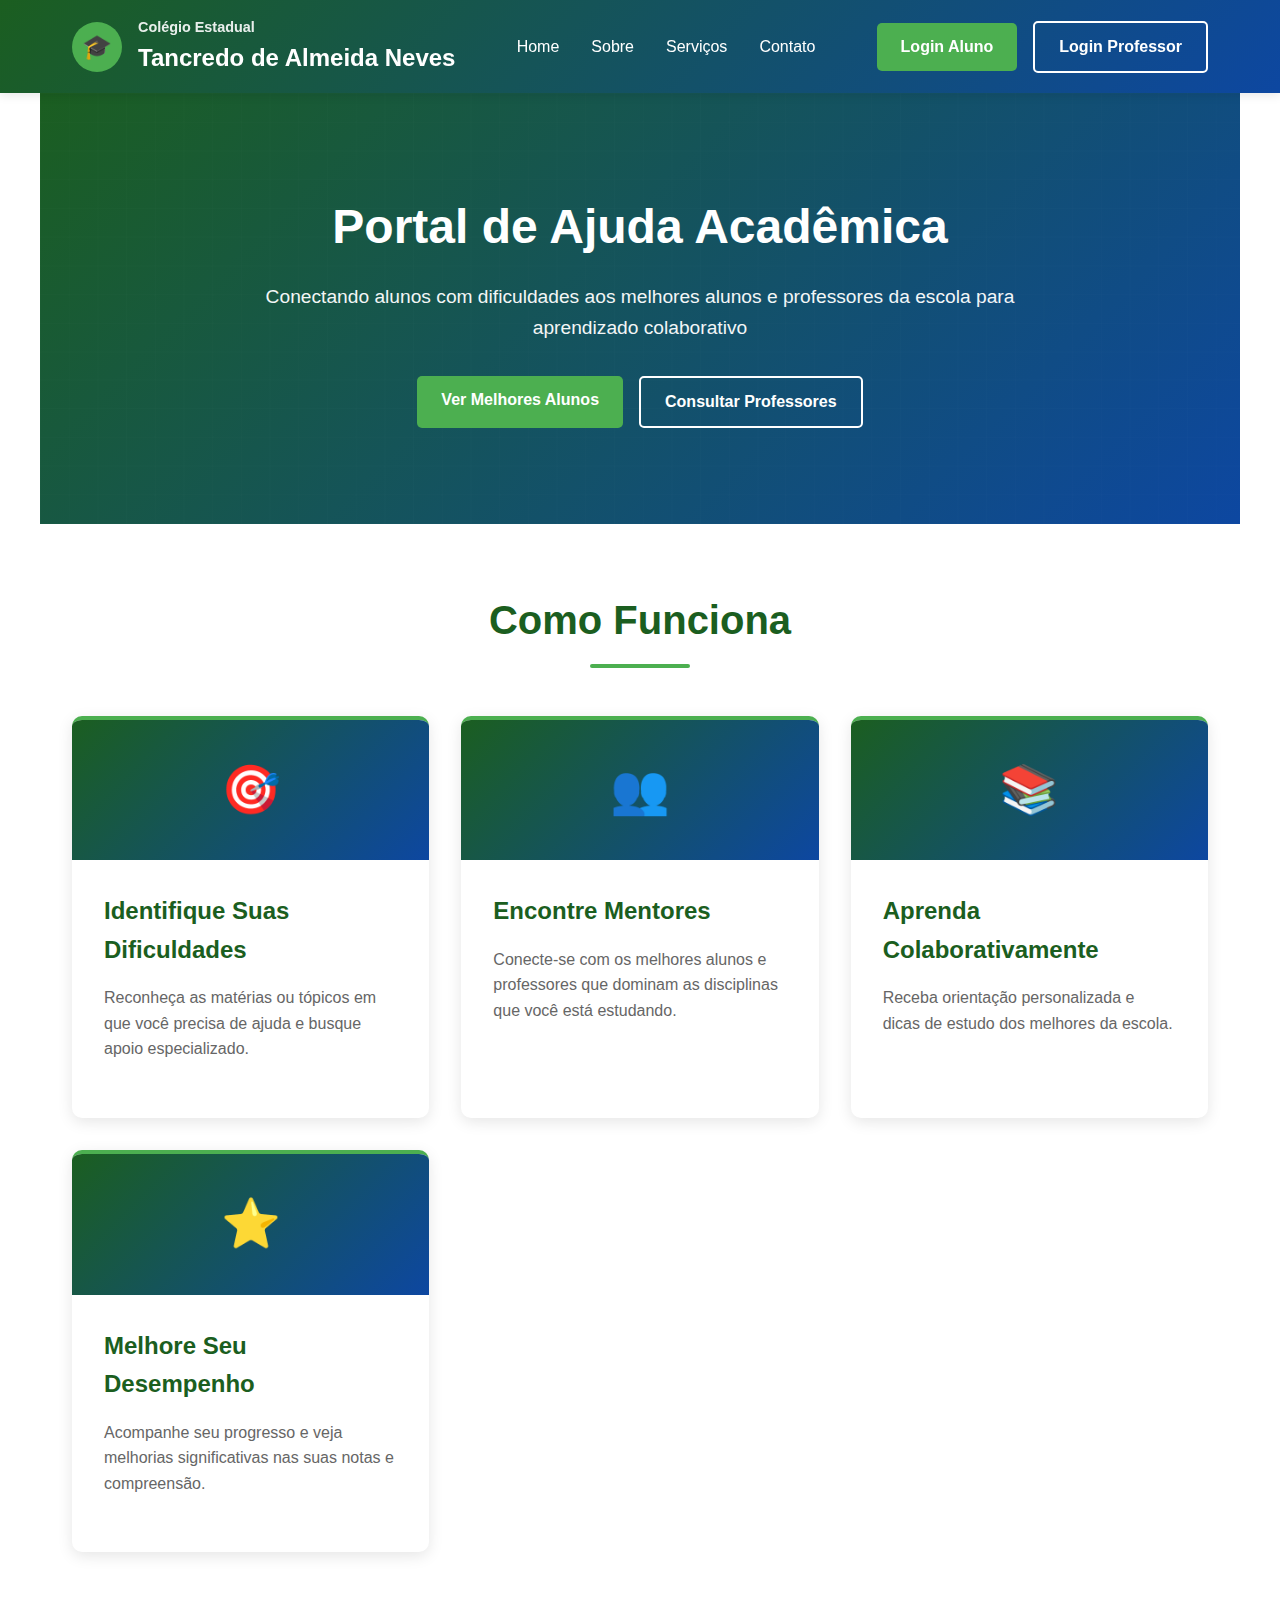
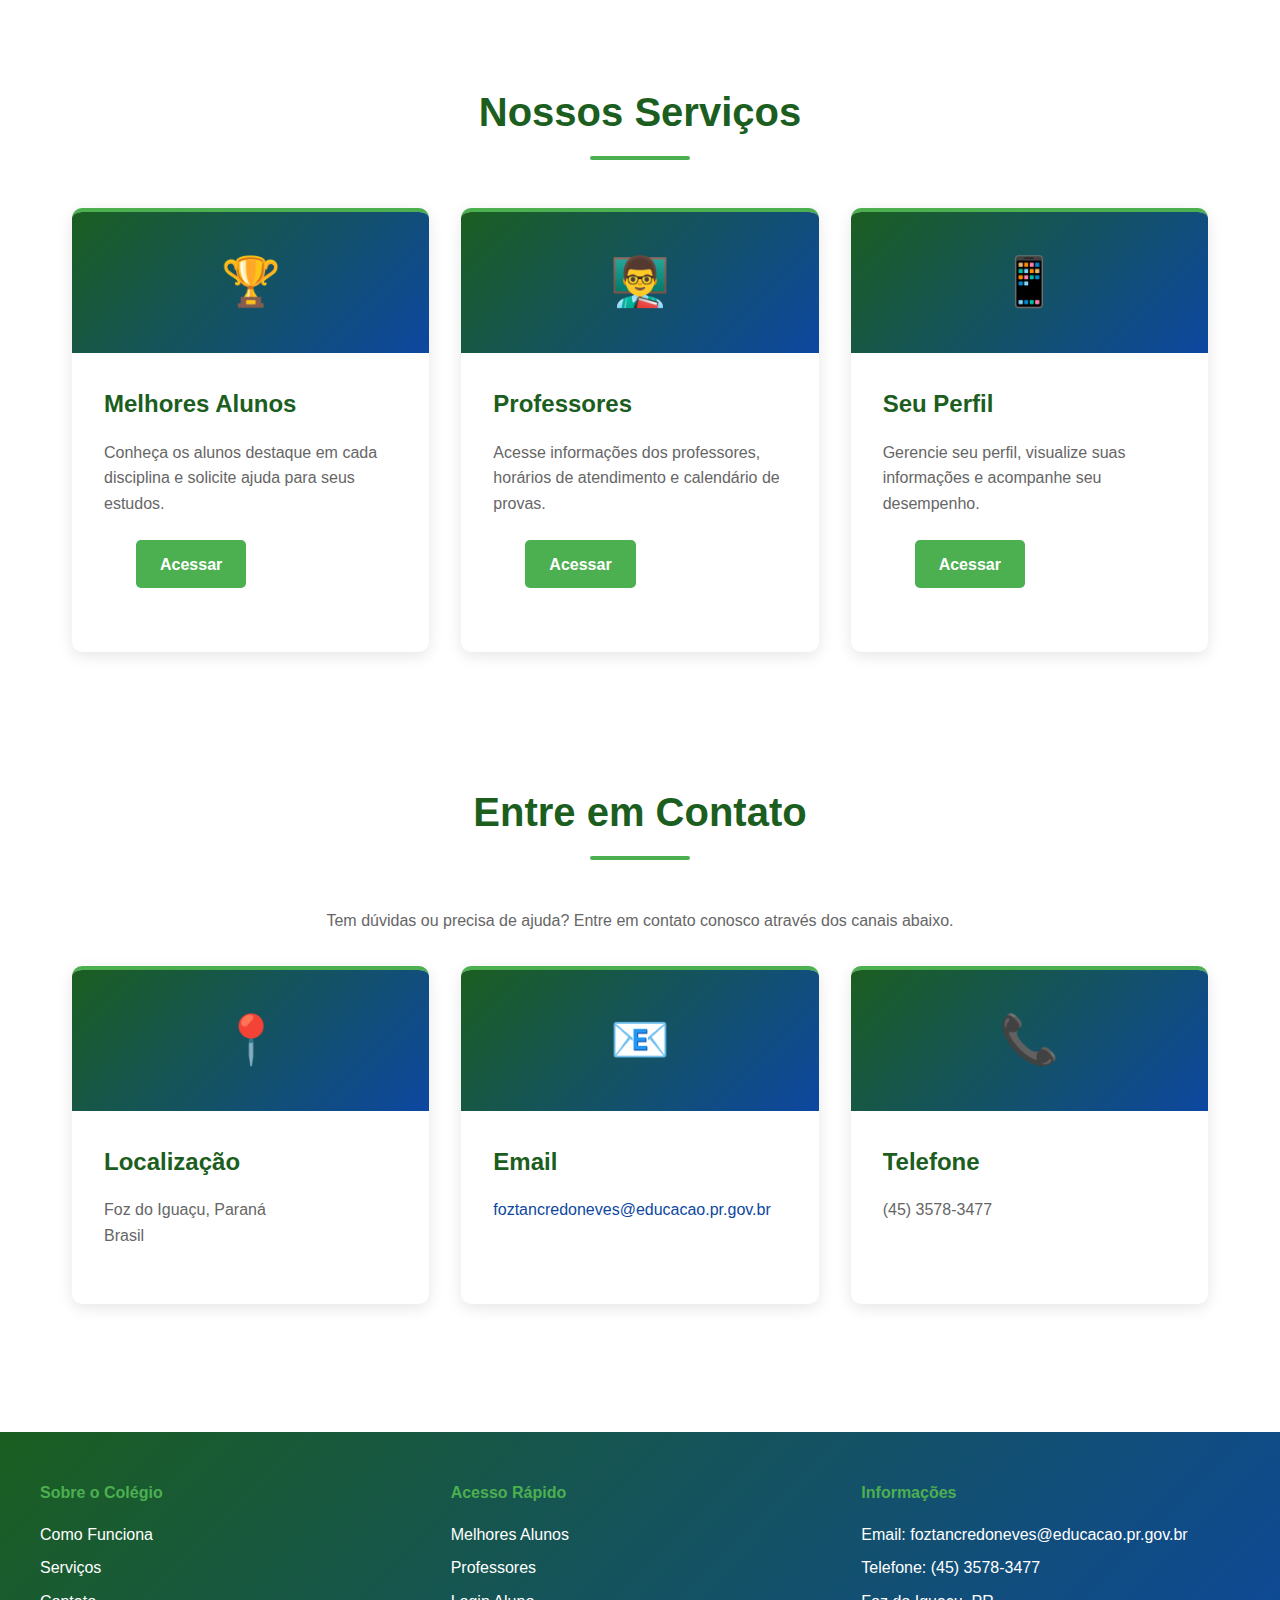
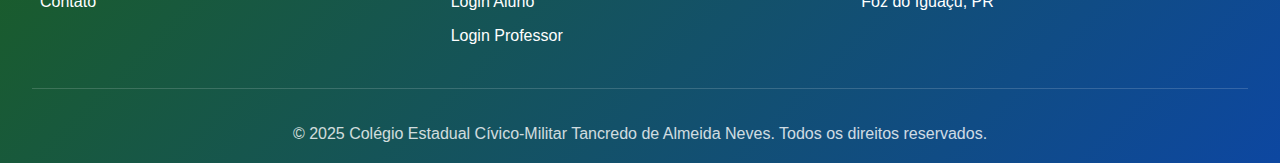
<file: index.html>
<!DOCTYPE html>
<html lang="pt-BR">
<head>
  <meta charset="UTF-8">
  <meta name="viewport" content="width=device-width, initial-scale=1.0">
  <title>Portal de Ajuda - Colégio Estadual Cívico-Militar</title>
  <link rel="stylesheet" href="css/style.css">
</head>
<body>
  <header>
    <div class="header-container">
      <div class="logo">
        <div class="logo-icon">🎓</div>
        <div>
          <div style="font-size: 0.9rem; opacity: 0.9;">Colégio Estadual</div>
          <div>Tancredo de Almeida Neves</div>
        </div>
      </div>
      <nav>
        <ul>
          <li><a href="#home">Home</a></li>
          <li><a href="#sobre">Sobre</a></li>
          <li><a href="#servicos">Serviços</a></li>
          <li><a href="#contato">Contato</a></li>
        </ul>
      </nav>
      <div class="auth-buttons">
        <a href="pages/login-aluno.html" class="btn btn-primary">Login Aluno</a>
        <a href="pages/login-professor.html" class="btn btn-secondary">Login Professor</a>
        <div class="hamburger" id="hamburger">
          <span></span>
          <span></span>
          <span></span>
        </div>
      </div>
      <div class="mobile-menu" id="mobileMenu">
        <a href="#home">Home</a>
        <a href="#sobre">Sobre</a>
        <a href="#servicos">Serviços</a>
        <a href="#contato">Contato</a>
        <a href="pages/login-aluno.html" class="btn btn-primary" style="text-align: center;">Login Aluno</a>
        <a href="pages/login-professor.html" class="btn btn-secondary" style="text-align: center;">Login Professor</a>
      </div>
    </div>
  </header>

  <section class="hero" id="home">
    <div class="hero-content">
      <h1>Portal de Ajuda Acadêmica</h1>
      <p>Conectando alunos com dificuldades aos melhores alunos e professores da escola para aprendizado colaborativo</p>
      <div class="hero-buttons">
        <a href="pages/melhores-alunos.html" class="btn btn-primary">Ver Melhores Alunos</a>
        <a href="pages/professores.html" class="btn btn-secondary">Consultar Professores</a>
      </div>
    </div>
  </section>

  <section id="sobre">
    <h2 class="section-title">Como Funciona</h2>
    <div class="cards-container">
      <div class="card">
        <div class="card-header">🎯</div>
        <div class="card-body">
          <h3>Identifique Suas Dificuldades</h3>
          <p>Reconheça as matérias ou tópicos em que você precisa de ajuda e busque apoio especializado.</p>
        </div>
      </div>
      <div class="card">
        <div class="card-header">👥</div>
        <div class="card-body">
          <h3>Encontre Mentores</h3>
          <p>Conecte-se com os melhores alunos e professores que dominam as disciplinas que você está estudando.</p>
        </div>
      </div>
      <div class="card">
        <div class="card-header">📚</div>
        <div class="card-body">
          <h3>Aprenda Colaborativamente</h3>
          <p>Receba orientação personalizada e dicas de estudo dos melhores da escola.</p>
        </div>
      </div>
      <div class="card">
        <div class="card-header">⭐</div>
        <div class="card-body">
          <h3>Melhore Seu Desempenho</h3>
          <p>Acompanhe seu progresso e veja melhorias significativas nas suas notas e compreensão.</p>
        </div>
      </div>
    </div>
  </section>

  <section id="servicos">
    <h2 class="section-title">Nossos Serviços</h2>
    <div class="cards-container">
      <div class="card">
        <div class="card-header">🏆</div>
        <div class="card-body">
          <h3>Melhores Alunos</h3>
          <p>Conheça os alunos destaque em cada disciplina e solicite ajuda para seus estudos.</p>
          <div class="card-footer">
            <a href="pages/melhores-alunos.html" class="btn btn-primary">Acessar</a>
          </div>
        </div>
      </div>
      <div class="card">
        <div class="card-header">👨‍🏫</div>
        <div class="card-body">
          <h3>Professores</h3>
          <p>Acesse informações dos professores, horários de atendimento e calendário de provas.</p>
          <div class="card-footer">
            <a href="pages/professores.html" class="btn btn-primary">Acessar</a>
          </div>
        </div>
      </div>
      <div class="card">
        <div class="card-header">📱</div>
        <div class="card-body">
          <h3>Seu Perfil</h3>
          <p>Gerencie seu perfil, visualize suas informações e acompanhe seu desempenho.</p>
          <div class="card-footer">
            <a href="pages/login-aluno.html" class="btn btn-primary">Acessar</a>
          </div>
        </div>
      </div>
    </div>
  </section>

  <section id="contato">
    <h2 class="section-title">Entre em Contato</h2>
    <p style="text-align: center; margin-bottom: 2rem; color: var(--text-gray);">Tem dúvidas ou precisa de ajuda? Entre em contato conosco através dos canais abaixo.</p>
    <div class="cards-container">
      <div class="card">
        <div class="card-header">📍</div>
        <div class="card-body">
          <h3>Localização</h3>
          <p>Foz do Iguaçu, Paraná<br>Brasil</p>
        </div>
      </div>
      <div class="card">
        <div class="card-header">📧</div>
        <div class="card-body">
          <h3>Email</h3>
          <p><a href="mailto:foztancredoneves@educacao.pr.gov.br">foztancredoneves@educacao.pr.gov.br</a></p>
        </div>
      </div>
      <div class="card">
        <div class="card-header">📞</div>
        <div class="card-body">
          <h3>Telefone</h3>
          <p>(45) 3578-3477</p>
        </div>
      </div>
    </div>
  </section>

  <footer>
    <div class="footer-content">
      <div class="footer-section">
        <h4>Sobre o Colégio</h4>
        <ul>
          <li><a href="#sobre">Como Funciona</a></li>
          <li><a href="#servicos">Serviços</a></li>
          <li><a href="#contato">Contato</a></li>
        </ul>
      </div>
      <div class="footer-section">
        <h4>Acesso Rápido</h4>
        <ul>
          <li><a href="pages/melhores-alunos.html">Melhores Alunos</a></li>
          <li><a href="pages/professores.html">Professores</a></li>
          <li><a href="pages/login-aluno.html">Login Aluno</a></li>
          <li><a href="pages/login-professor.html">Login Professor</a></li>
        </ul>
      </div>
      <div class="footer-section">
        <h4>Informações</h4>
        <ul>
          <li>Email: foztancredoneves@educacao.pr.gov.br</li>
          <li>Telefone: (45) 3578-3477</li>
          <li>Foz do Iguaçu, PR</li>
        </ul>
      </div>
    </div>
    <div class="footer-bottom">
      <p>&copy; 2025 Colégio Estadual Cívico-Militar Tancredo de Almeida Neves. Todos os direitos reservados.</p>
    </div>
  </footer>

  <script src="js/main.js"></script>
</body>
</html>
</file>
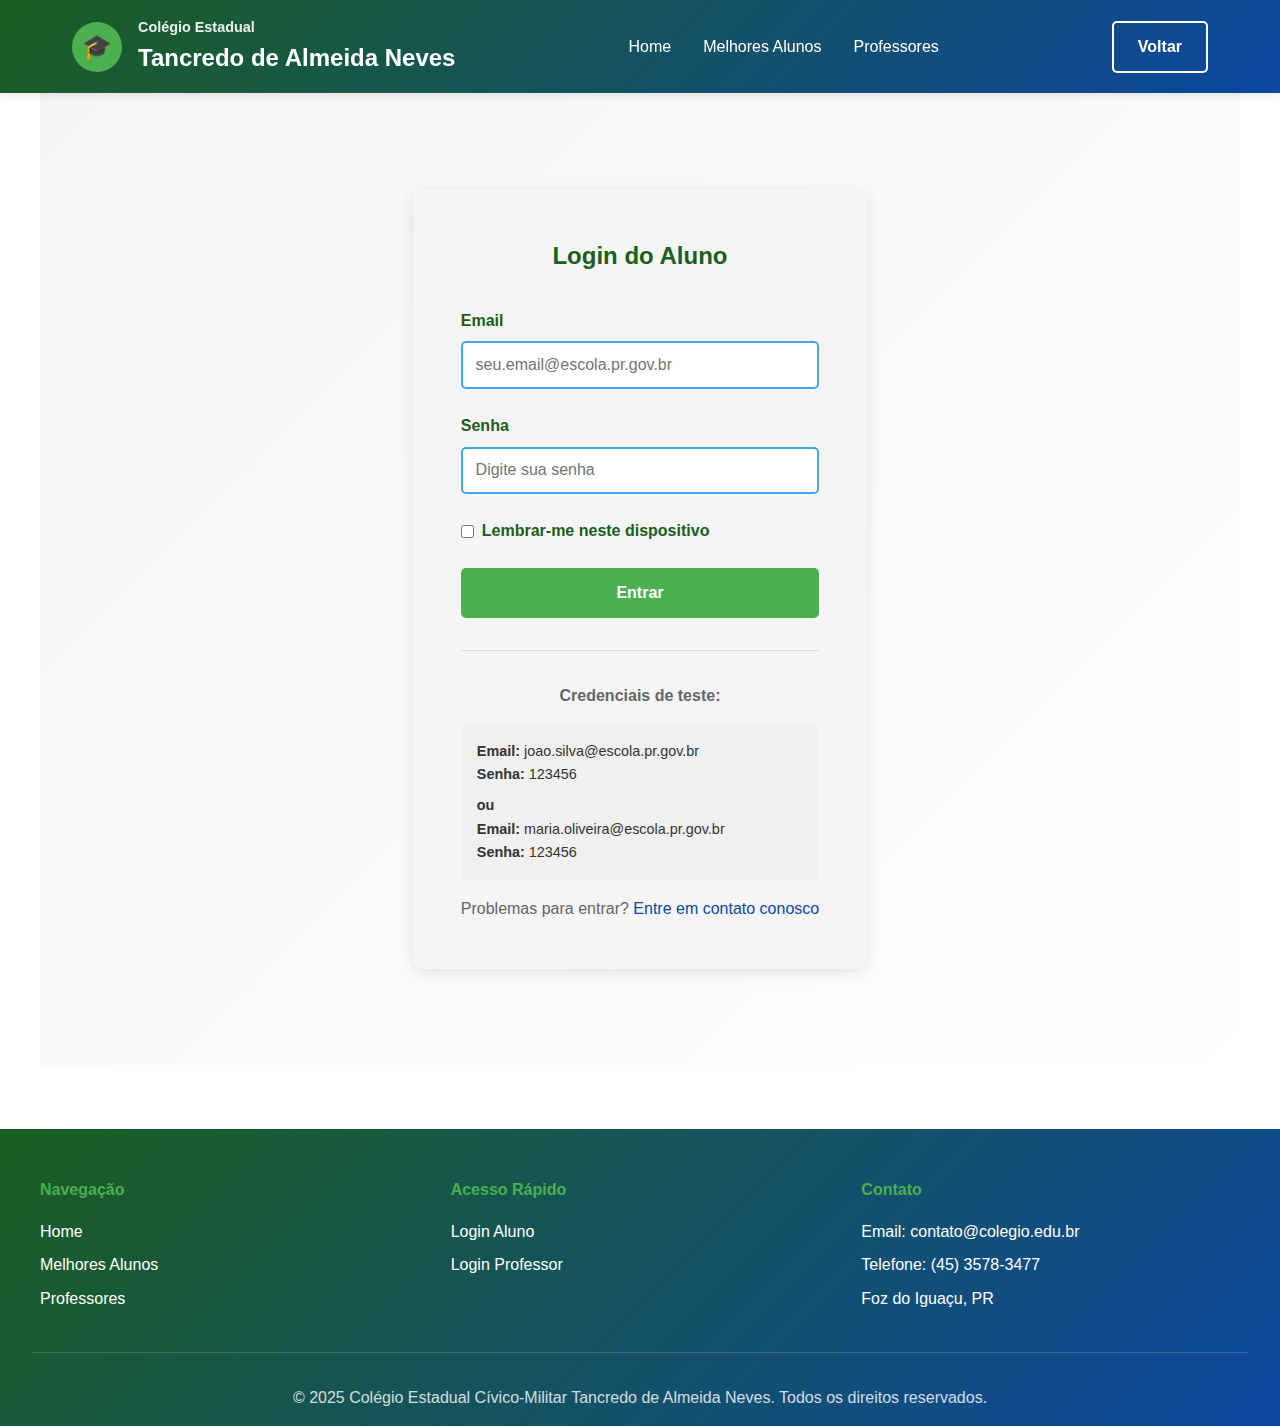
<file: pages/login-aluno.html>
<!DOCTYPE html>
<html lang="pt-BR">
<head>
  <meta charset="UTF-8">
  <meta name="viewport" content="width=device-width, initial-scale=1.0">
  <title>Login Aluno - Portal de Ajuda</title>
  <link rel="stylesheet" href="../css/style.css">
</head>
<body>
  <header>
    <div class="header-container">
      <div class="logo">
        <div class="logo-icon">🎓</div>
        <div>
          <div style="font-size: 0.9rem; opacity: 0.9;">Colégio Estadual</div>
          <div>Tancredo de Almeida Neves</div>
        </div>
      </div>
      <nav>
        <ul>
          <li><a href="../index.html">Home</a></li>
          <li><a href="melhores-alunos.html">Melhores Alunos</a></li>
          <li><a href="professores.html">Professores</a></li>
        </ul>
      </nav>
      <div class="auth-buttons">
        <a href="../index.html" class="btn btn-secondary">Voltar</a>
        <div class="hamburger" id="hamburger">
          <span></span>
          <span></span>
          <span></span>
        </div>
      </div>
      <div class="mobile-menu" id="mobileMenu">
        <a href="../index.html">Home</a>
        <a href="melhores-alunos.html">Melhores Alunos</a>
        <a href="professores.html">Professores</a>
        <a href="../index.html" class="btn btn-secondary" style="text-align: center;">Voltar</a>
      </div>
    </div>
  </header>

  <section style="padding: 4rem 2rem; background: linear-gradient(135deg, #f5f5f5 0%, #ffffff 100%); min-height: 80vh; display: flex; align-items: center;">
    <div class="form-container">
      <h2 style="text-align: center; color: var(--primary-green); margin-bottom: 2rem;">Login do Aluno</h2>
      
      <div id="alertContainer"></div>

      <form id="loginForm">
        <div class="form-group">
          <label for="email">Email</label>
          <input type="email" id="email" name="email" required placeholder="seu.email@escola.pr.gov.br">
        </div>

        <div class="form-group">
          <label for="password">Senha</label>
          <input type="password" id="password" name="password" required placeholder="Digite sua senha">
        </div>

        <div class="form-group checkbox">
          <input type="checkbox" id="remember" name="remember">
          <label for="remember">Lembrar-me neste dispositivo</label>
        </div>

        <button type="submit" class="btn btn-primary" style="width: 100%; padding: 1rem; font-size: 1rem;">Entrar</button>
      </form>

      <hr style="margin: 2rem 0; border: none; border-top: 1px solid #ddd;">

      <p style="text-align: center; color: var(--text-gray); margin-bottom: 1rem;">
        <strong>Credenciais de teste:</strong>
      </p>
      <div style="background: #f0f0f0; padding: 1rem; border-radius: 5px; font-size: 0.9rem; margin-bottom: 1rem;">
        <p><strong>Email:</strong> joao.silva@escola.pr.gov.br</p>
        <p><strong>Senha:</strong> 123456</p>
        <p style="margin-top: 0.5rem;"><strong>ou</strong></p>
        <p><strong>Email:</strong> maria.oliveira@escola.pr.gov.br</p>
        <p><strong>Senha:</strong> 123456</p>
      </div>

      <p style="text-align: center; color: var(--text-gray);">
        Problemas para entrar? <a href="../index.html#contato">Entre em contato conosco</a>
      </p>
    </div>
  </section>

  <footer>
    <div class="footer-content">
      <div class="footer-section">
        <h4>Navegação</h4>
        <ul>
          <li><a href="../index.html">Home</a></li>
          <li><a href="melhores-alunos.html">Melhores Alunos</a></li>
          <li><a href="professores.html">Professores</a></li>
        </ul>
      </div>
      <div class="footer-section">
        <h4>Acesso Rápido</h4>
        <ul>
          <li><a href="login-aluno.html">Login Aluno</a></li>
          <li><a href="login-professor.html">Login Professor</a></li>
        </ul>
      </div>
      <div class="footer-section">
        <h4>Contato</h4>
        <ul>
          <li>Email: contato@colegio.edu.br</li>
          <li>Telefone: (45) 3578-3477</li>
          <li>Foz do Iguaçu, PR</li>
        </ul>
      </div>
    </div>
    <div class="footer-bottom">
      <p>&copy; 2025 Colégio Estadual Cívico-Militar Tancredo de Almeida Neves. Todos os direitos reservados.</p>
    </div>
  </footer>

  <script src="../js/main.js"></script>
  <script>
    document.getElementById('loginForm').addEventListener('submit', function(e) {
      e.preventDefault();
      
      const email = document.getElementById('email').value;
      const password = document.getElementById('password').value;
      const alertContainer = document.getElementById('alertContainer');

      const result = login(email, password, 'student');

      if (result.success) {
        alertContainer.innerHTML = '<div class="alert alert-success">✓ Login realizado com sucesso! Redirecionando...</div>';
        setTimeout(() => {
          window.location.href = 'perfil-aluno.html';
        }, 1500);
      } else {
        alertContainer.innerHTML = '<div class="alert alert-error">✗ ' + result.message + '</div>';
      }
    });
  </script>
</body>
</html>
</file>
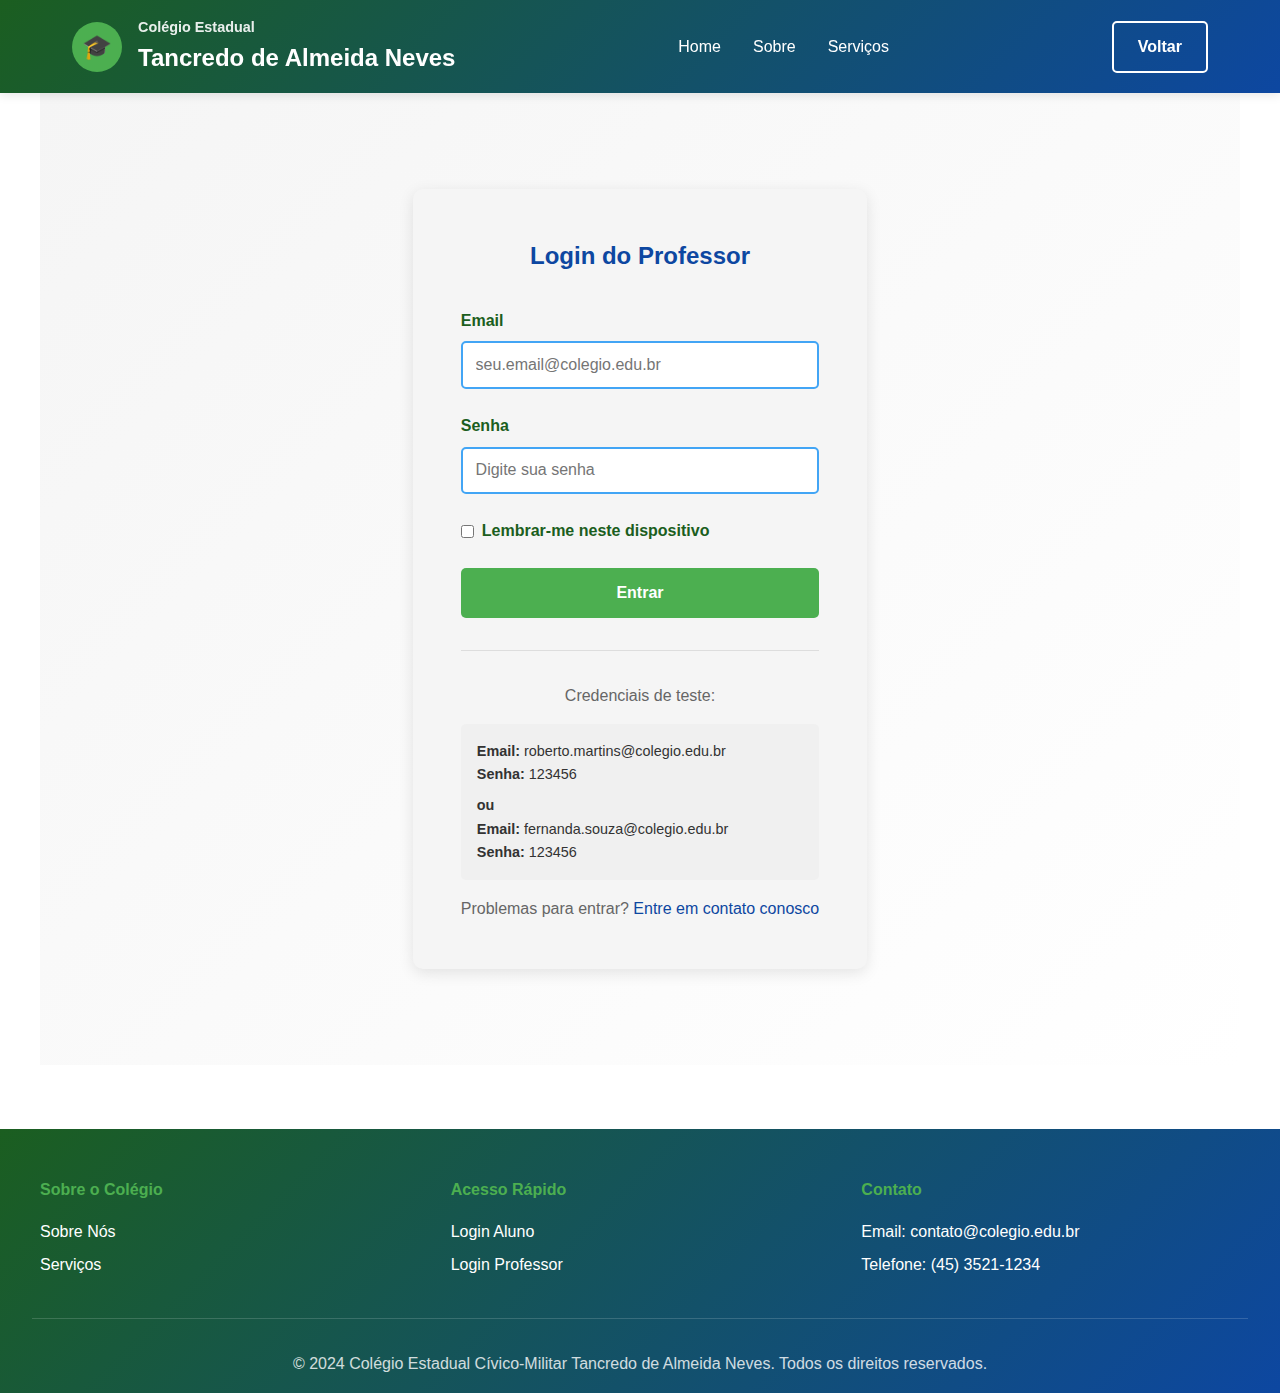
<file: pages/login-professor.html>
<!DOCTYPE html>
<html lang="pt-BR">
<head>
  <meta charset="UTF-8">
  <meta name="viewport" content="width=device-width, initial-scale=1.0">
  <title>Login Professor - Colégio Estadual Cívico-Militar</title>
  <link rel="stylesheet" href="../css/style.css">
</head>
<body>
  <!-- HEADER -->
  <header>
    <div class="header-container">
      <div class="logo">
        <div class="logo-icon">🎓</div>
        <div>
          <div style="font-size: 0.9rem; opacity: 0.9;">Colégio Estadual</div>
          <div>Tancredo de Almeida Neves</div>
        </div>
      </div>
      <nav>
        <ul>
          <li><a href="../index.html">Home</a></li>
          <li><a href="../index.html#sobre">Sobre</a></li>
          <li><a href="../index.html#servicos">Serviços</a></li>
        </ul>
      </nav>
      <div class="auth-buttons">
        <a href="../index.html" class="btn btn-secondary">Voltar</a>
      </div>
    </div>
  </header>

  <!-- SEÇÃO DE LOGIN -->
  <section style="padding: 4rem 2rem; background: linear-gradient(135deg, #f5f5f5 0%, #ffffff 100%); min-height: 80vh; display: flex; align-items: center;">
    <div class="form-container">
      <h2 style="text-align: center; color: var(--primary-blue); margin-bottom: 2rem;">Login do Professor</h2>
      
      <div id="alertContainer"></div>

      <form id="loginForm">
        <div class="form-group">
          <label for="email">Email</label>
          <input type="email" id="email" name="email" required placeholder="seu.email@colegio.edu.br">
        </div>

        <div class="form-group">
          <label for="password">Senha</label>
          <input type="password" id="password" name="password" required placeholder="Digite sua senha">
        </div>

        <div class="form-group checkbox">
          <input type="checkbox" id="remember" name="remember">
          <label for="remember">Lembrar-me neste dispositivo</label>
        </div>

        <button type="submit" class="btn btn-primary" style="width: 100%; padding: 1rem; font-size: 1rem;">Entrar</button>
      </form>

      <hr style="margin: 2rem 0; border: none; border-top: 1px solid #ddd;">

      <p style="text-align: center; color: var(--text-gray); margin-bottom: 1rem;">
        Credenciais de teste:
      </p>
      <div style="background: #f0f0f0; padding: 1rem; border-radius: 5px; font-size: 0.9rem; margin-bottom: 1rem;">
        <p><strong>Email:</strong> roberto.martins@colegio.edu.br</p>
        <p><strong>Senha:</strong> 123456</p>
        <p style="margin-top: 0.5rem;"><strong>ou</strong></p>
        <p><strong>Email:</strong> fernanda.souza@colegio.edu.br</p>
        <p><strong>Senha:</strong> 123456</p>
      </div>

      <p style="text-align: center; color: var(--text-gray);">
        Problemas para entrar? <a href="../index.html#contato">Entre em contato conosco</a>
      </p>
    </div>
  </section>

  <!-- FOOTER -->
  <footer>
    <div class="footer-content">
      <div class="footer-section">
        <h4>Sobre o Colégio</h4>
        <ul>
          <li><a href="../index.html#sobre">Sobre Nós</a></li>
          <li><a href="../index.html#servicos">Serviços</a></li>
        </ul>
      </div>
      <div class="footer-section">
        <h4>Acesso Rápido</h4>
        <ul>
          <li><a href="login-aluno.html">Login Aluno</a></li>
          <li><a href="login-professor.html">Login Professor</a></li>
        </ul>
      </div>
      <div class="footer-section">
        <h4>Contato</h4>
        <ul>
          <li>Email: contato@colegio.edu.br</li>
          <li>Telefone: (45) 3521-1234</li>
        </ul>
      </div>
    </div>
    <div class="footer-bottom">
      <p>&copy; 2024 Colégio Estadual Cívico-Militar Tancredo de Almeida Neves. Todos os direitos reservados.</p>
    </div>
  </footer>

  <script src="../js/auth.js"></script>
  <script>
    document.getElementById('loginForm').addEventListener('submit', function(e) {
      e.preventDefault();
      
      const email = document.getElementById('email').value;
      const password = document.getElementById('password').value;
      const alertContainer = document.getElementById('alertContainer');

      const result = login(email, password, 'teacher');

      if (result.success) {
        alertContainer.innerHTML = '<div class="alert alert-success">✓ Login realizado com sucesso! Redirecionando...</div>';
        setTimeout(() => {
          window.location.href = 'perfil-professor.html';
        }, 1500);
      } else {
        alertContainer.innerHTML = '<div class="alert alert-error">✗ ' + result.message + '</div>';
      }
    });
  </script>
</body>
</html>
</file>
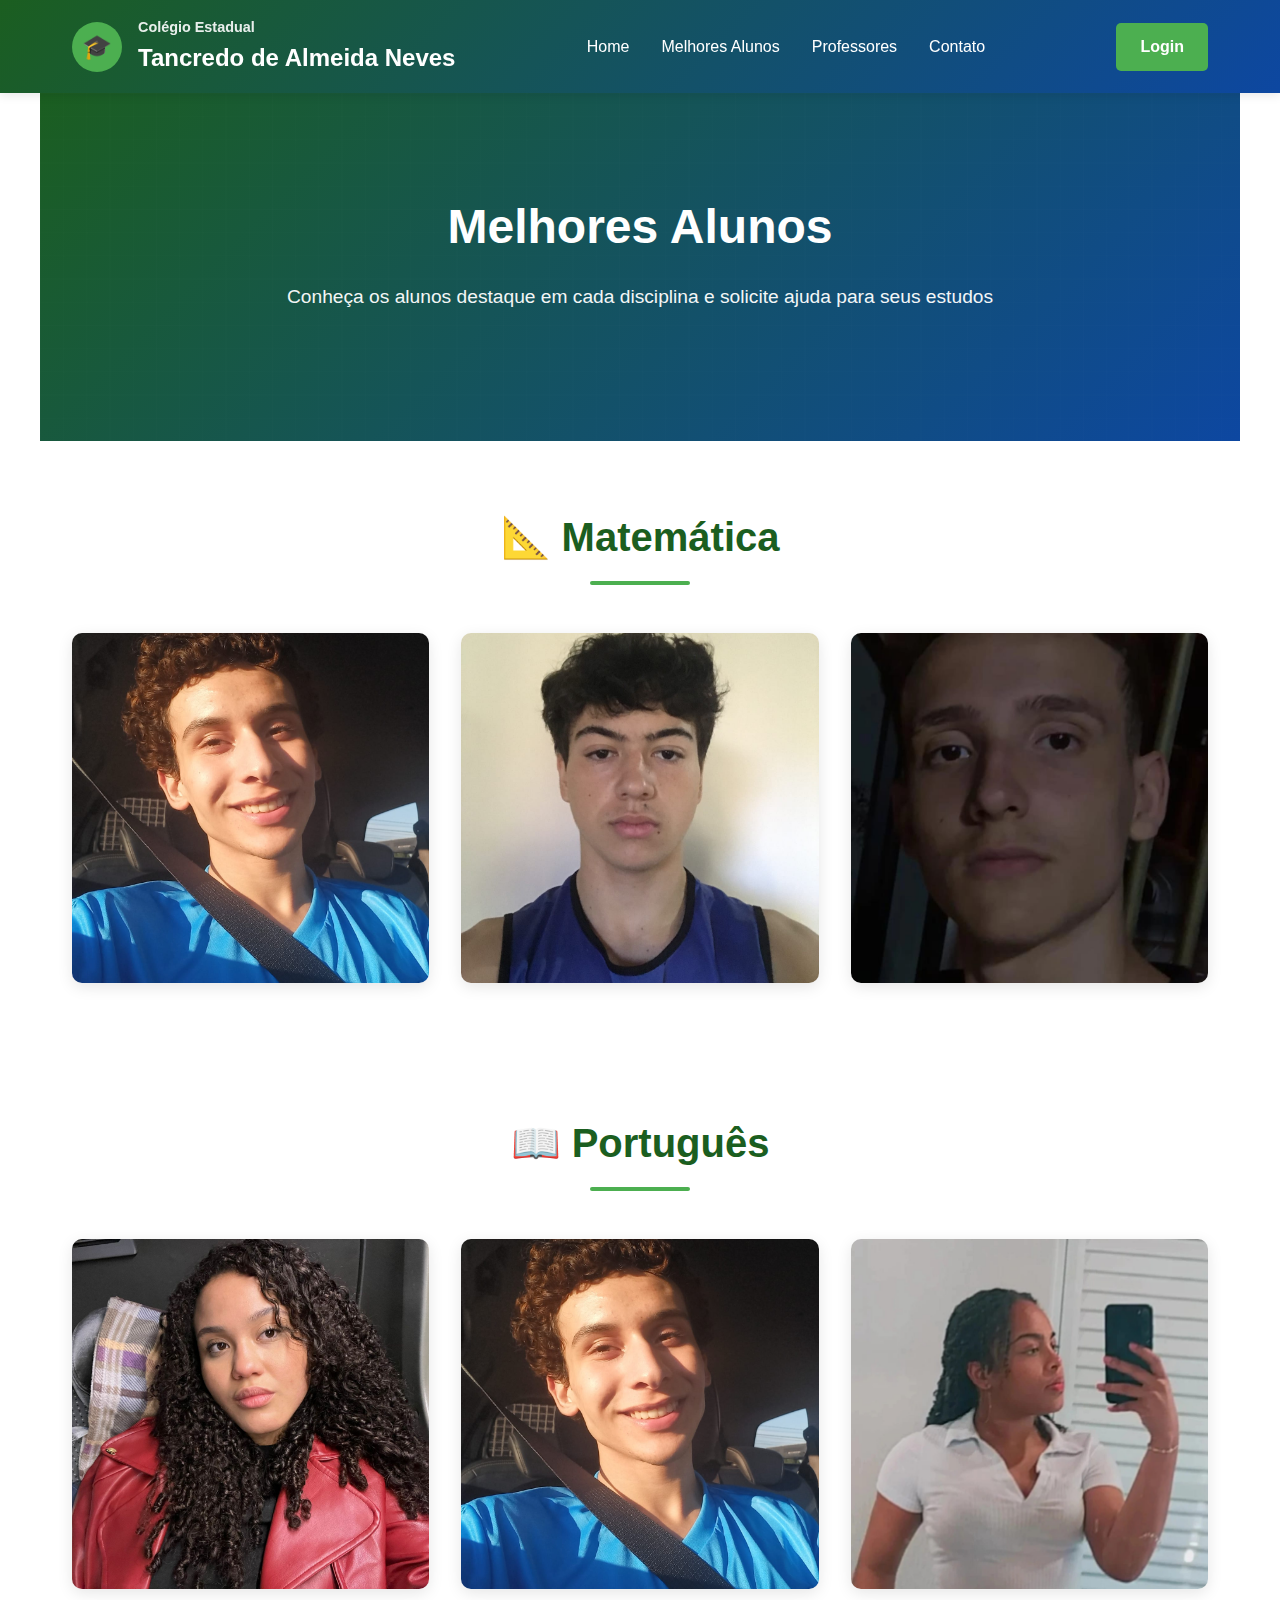
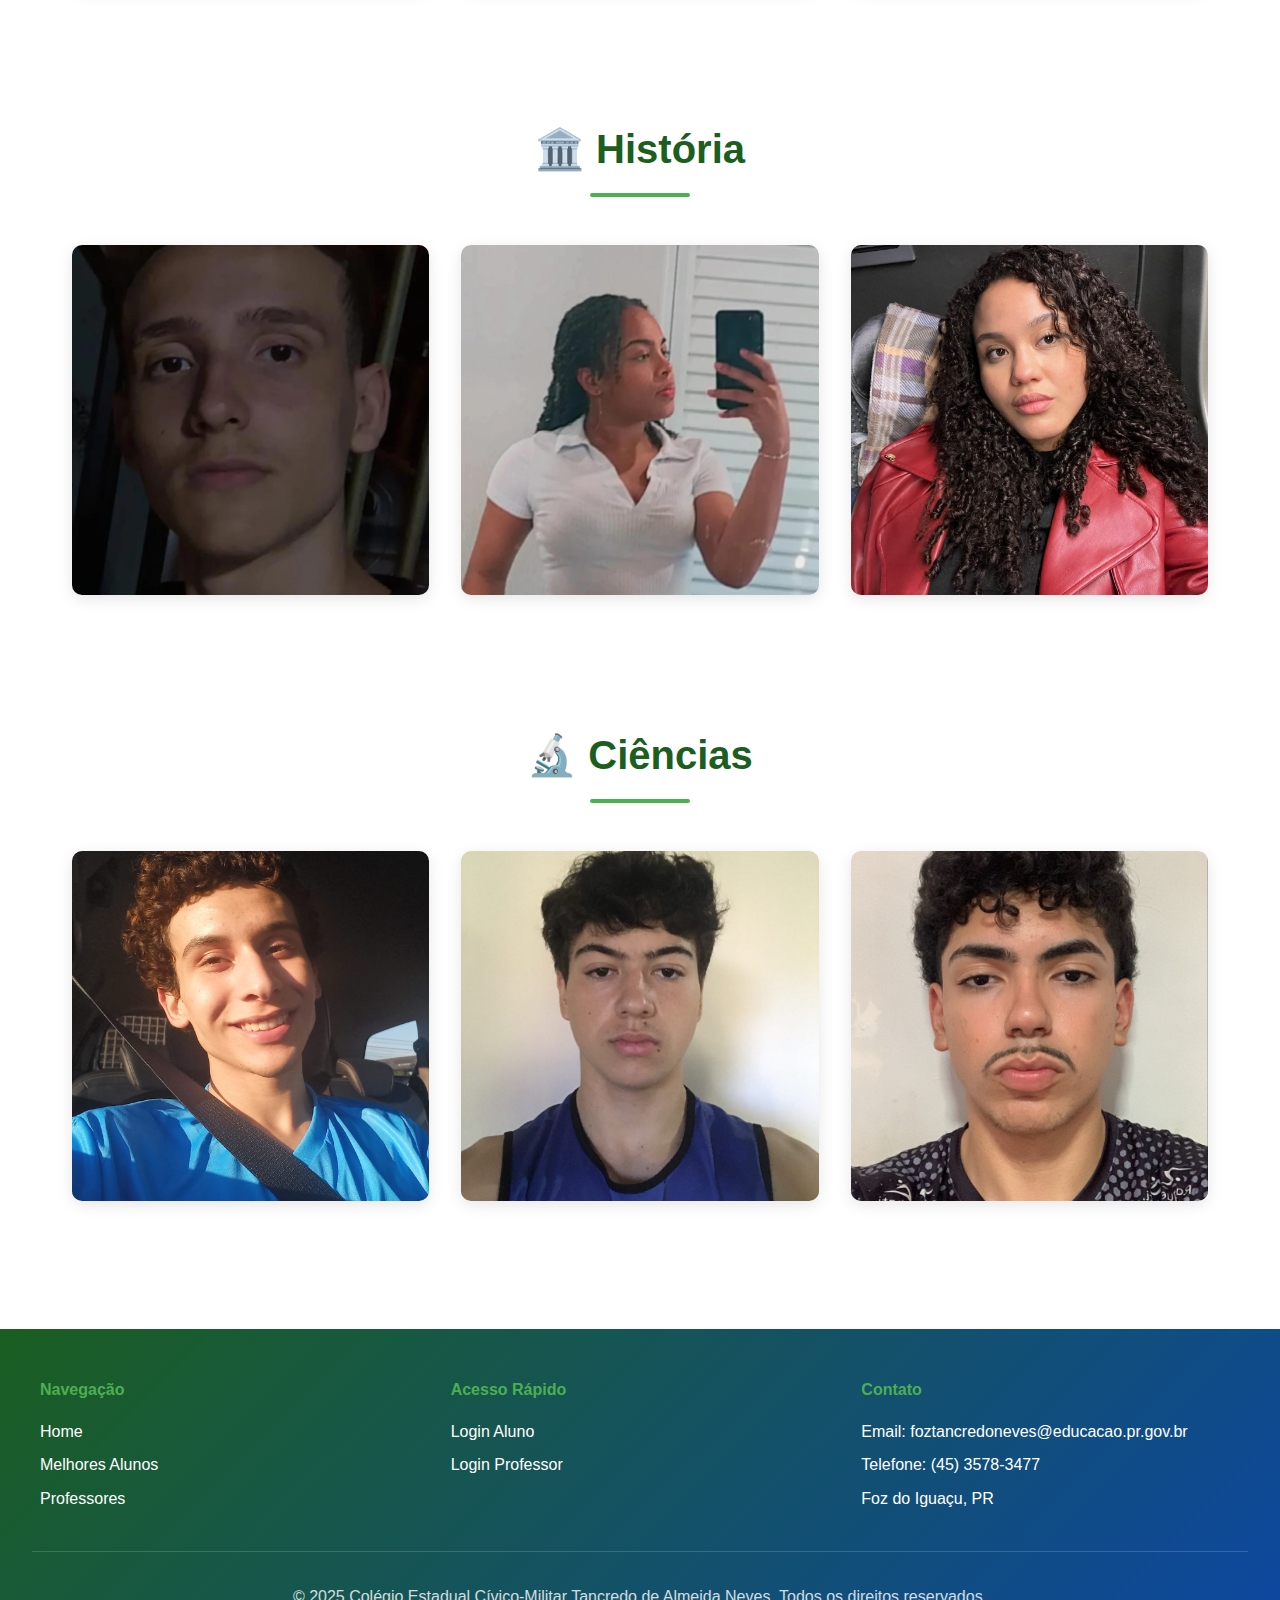
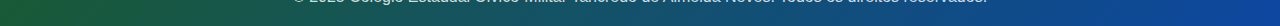
<file: pages/melhores-alunos.html>
<!DOCTYPE html>
<html lang="pt-BR">
<head>
  <meta charset="UTF-8">
  <meta name="viewport" content="width=device-width, initial-scale=1.0">
  <title>Melhores Alunos - Portal de Ajuda</title>
  <link rel="stylesheet" href="../css/style.css">
</head>
<body>
  <header>
    <div class="header-container">
      <div class="logo">
        <div class="logo-icon">🎓</div>
        <div>
          <div style="font-size: 0.9rem; opacity: 0.9;">Colégio Estadual</div>
          <div>Tancredo de Almeida Neves</div>
        </div>
      </div>
      <nav>
        <ul>
          <li><a href="../index.html">Home</a></li>
          <li><a href="melhores-alunos.html">Melhores Alunos</a></li>
          <li><a href="professores.html">Professores</a></li>
          <li><a href="../index.html#contato">Contato</a></li>
        </ul>
      </nav>
      <div class="auth-buttons">
        <a href="login-aluno.html" class="btn btn-primary">Login</a>
        <div class="hamburger" id="hamburger">
          <span></span>
          <span></span>
          <span></span>
        </div>
      </div>
      <div class="mobile-menu" id="mobileMenu">
        <a href="../index.html">Home</a>
        <a href="melhores-alunos.html">Melhores Alunos</a>
        <a href="professores.html">Professores</a>
        <a href="../index.html#contato">Contato</a>
        <a href="login-aluno.html" class="btn btn-primary" style="text-align: center;">Login</a>
      </div>
    </div>
  </header>

  <section class="hero">
    <div class="hero-content">
      <h1>Melhores Alunos</h1>
      <p>Conheça os alunos destaque em cada disciplina e solicite ajuda para seus estudos</p>
    </div>
  </section>

  <section>
    <h2 class="section-title">📐 Matemática</h2>
    <div class="student-grid">
      <div class="student-card">
        <img src="../img/adriel-aluno.jpg" alt="Adriel Jovita" class="student-image">
        <div class="student-overlay">
          <h3>Adriel Jovita</h3>
          <p><strong>Série:</strong> 3º Ano D.S.</p>
          <p><strong>Média:</strong> 9.5</p>
          <p class="subject">Excelente em Álgebra e Geometria</p>
          <p style="margin-top: 1rem; font-size: 0.85rem;">Disponível para ajudar com exercícios e dúvidas</p>
        </div>
      </div>
      <div class="student-card">
        <img src="../img/lucas-aluno.jpg" alt="Lucas Matheus" class="student-image">
        <div class="student-overlay">
          <h3>Lucas Matheus</h3>
          <p><strong>Série:</strong> 3º Ano D.S.</p>
          <p><strong>Média:</strong> 9.2</p>
          <p class="subject">Excelente em Cálculo</p>
          <p style="margin-top: 1rem; font-size: 0.85rem;">Disponível para ajudar com exercícios e dúvidas</p>
        </div>
      </div>
      <div class="student-card">
        <img src="../img/andre.v-aluno.jpg" alt="André V. de Lima Morais" class="student-image">
        <div class="student-overlay">
          <h3>André V. de Lima Morais</h3>
          <p><strong>Série:</strong> 3º Ano D.S.</p>
          <p><strong>Média:</strong> 9.0</p>
          <p class="subject">Excelente em Trigonometria</p>
          <p style="margin-top: 1rem; font-size: 0.85rem;">Disponível para ajudar com exercícios e dúvidas</p>
        </div>
      </div>
    </div>
  </section>

  <section>
    <h2 class="section-title">📖 Português</h2>
    <div class="student-grid">
      <div class="student-card">
        <img src="../img/Maria-eduarda.jpg" alt="Maria Eduarda R. Daniel" class="student-image">
        <div class="student-overlay">
          <h3>Maria Eduarda R. Daniel</h3>
          <p><strong>Série:</strong> 3º Ano D.S.</p>
          <p><strong>Média:</strong> 9.7</p>
          <p class="subject">Excelente em Literatura</p>
          <p style="margin-top: 1rem; font-size: 0.85rem;">Disponível para ajudar com exercícios e dúvidas</p>
        </div>
      </div>
      <div class="student-card">
        <img src="../img/adriel-aluno.jpg" alt="Renato Gabral" class="student-image">
        <div class="student-overlay">
          <h3>Renato Gabral</h3>
          <p><strong>Série:</strong> 3º Ano D.S.</p>
          <p><strong>Média:</strong> 9.4</p>
          <p class="subject">Excelente em Redação</p>
          <p style="margin-top: 1rem; font-size: 0.85rem;">Disponível para ajudar com exercícios e dúvidas</p>
        </div>
      </div>
      <div class="student-card">
        <img src="../img/stefany-aluna.jpg" alt="Stefany S. Freiman" class="student-image">
        <div class="student-overlay">
          <h3>Stefany S. Freiman</h3>
          <p><strong>Série:</strong> 3º Ano D.S.</p>
          <p><strong>Média:</strong> 9.3</p>
          <p class="subject">Excelente em Gramática</p>
          <p style="margin-top: 1rem; font-size: 0.85rem;">Disponível para ajudar com exercícios e dúvidas</p>
        </div>
      </div>
    </div>
  </section>

  <section>
    <h2 class="section-title">🏛️ História</h2>
    <div class="student-grid">
      <div class="student-card">
        <img src="../img/andre.v-aluno.jpg" alt="André V. de Lima Morais" class="student-image">
        <div class="student-overlay">
          <h3>André V. de Lima Morais</h3>
          <p><strong>Série:</strong> 3º Ano D.S.</p>
          <p><strong>Média:</strong> 9.6</p>
          <p class="subject">Excelente em História Moderna</p>
          <p style="margin-top: 1rem; font-size: 0.85rem;">Disponível para ajudar com exercícios e dúvidas</p>
        </div>
      </div>
      <div class="student-card">
        <img src="../img/stefany-aluna.jpg" alt="Stefany S. Freiman" class="student-image">
        <div class="student-overlay">
          <h3>Stefany S. Freiman</h3>
          <p><strong>Série:</strong> 3º Ano D.S.</p>
          <p><strong>Média:</strong> 9.5</p>
          <p class="subject">Excelente em História do Brasil</p>
          <p style="margin-top: 1rem; font-size: 0.85rem;">Disponível para ajudar com exercícios e dúvidas</p>
        </div>
      </div>
      <div class="student-card">
        <img src="../img/Maria-eduarda.jpg" alt="Maria Eduarda R. Daniel" class="student-image">
        <div class="student-overlay">
          <h3>Maria Eduarda R. Daniel</h3>
          <p><strong>Série:</strong> 3º Ano C</p>
          <p><strong>Média:</strong> 9.2</p>
          <p class="subject">Excelente em História Antiga</p>
          <p style="margin-top: 1rem; font-size: 0.85rem;">Disponível para ajudar com exercícios e dúvidas</p>
        </div>
      </div>
    </div>
  </section>

  <section>
    <h2 class="section-title">🔬 Ciências</h2>
    <div class="student-grid">
      <div class="student-card">
        <img src="../img/adriel-aluno.jpg" alt="Adriel Jovita" class="student-image">
        <div class="student-overlay">
          <h3>Adriel Jovita</h3>
          <p><strong>Série:</strong> 3º Ano D.S.</p>
          <p><strong>Média:</strong> 9.8</p>
          <p class="subject">Excelente em Biologia</p>
          <p style="margin-top: 1rem; font-size: 0.85rem;">Disponível para ajudar com exercícios e dúvidas</p>
        </div>
      </div>
      <div class="student-card">
        <img src="../img/lucas-aluno.jpg" alt="Lucas Matheus" class="student-image">
        <div class="student-overlay">
          <h3>Lucas Matheus</h3>
          <p><strong>Série:</strong> 3º Ano D.S.</p>
          <p><strong>Média:</strong> 9.5</p>
          <p class="subject">Excelente em Química</p>
          <p style="margin-top: 1rem; font-size: 0.85rem;">Disponível para ajudar com exercícios e dúvidas</p>
        </div>
      </div>
      <div class="student-card">
        <img src="../img/renato-aluno.jpg" alt="Renato Gabral" class="student-image">
        <div class="student-overlay">
          <h3>Renato Gabral</h3>
          <p><strong>Série:</strong> 3º Ano C</p>
          <p><strong>Média:</strong> 9.4</p>
          <p class="subject">Excelente em Física</p>
          <p style="margin-top: 1rem; font-size: 0.85rem;">Disponível para ajudar com exercícios e dúvidas</p>
        </div>
      </div>
    </div>
  </section>

  <footer>
    <div class="footer-content">
      <div class="footer-section">
        <h4>Navegação</h4>
        <ul>
          <li><a href="../index.html">Home</a></li>
          <li><a href="melhores-alunos.html">Melhores Alunos</a></li>
          <li><a href="professores.html">Professores</a></li>
        </ul>
      </div>
      <div class="footer-section">
        <h4>Acesso Rápido</h4>
        <ul>
          <li><a href="login-aluno.html">Login Aluno</a></li>
          <li><a href="login-professor.html">Login Professor</a></li>
        </ul>
      </div>
      <div class="footer-section">
        <h4>Contato</h4>
        <ul>
          <li>Email: foztancredoneves@educacao.pr.gov.br</li>
          <li>Telefone: (45) 3578-3477</li>
          <li>Foz do Iguaçu, PR</li>
        </ul>
      </div>
    </div>
    <div class="footer-bottom">
      <p>&copy; 2025 Colégio Estadual Cívico-Militar Tancredo de Almeida Neves. Todos os direitos reservados.</p>
    </div>
  </footer>

  <script src="../js/main.js"></script>
</body>
</html>
</file>
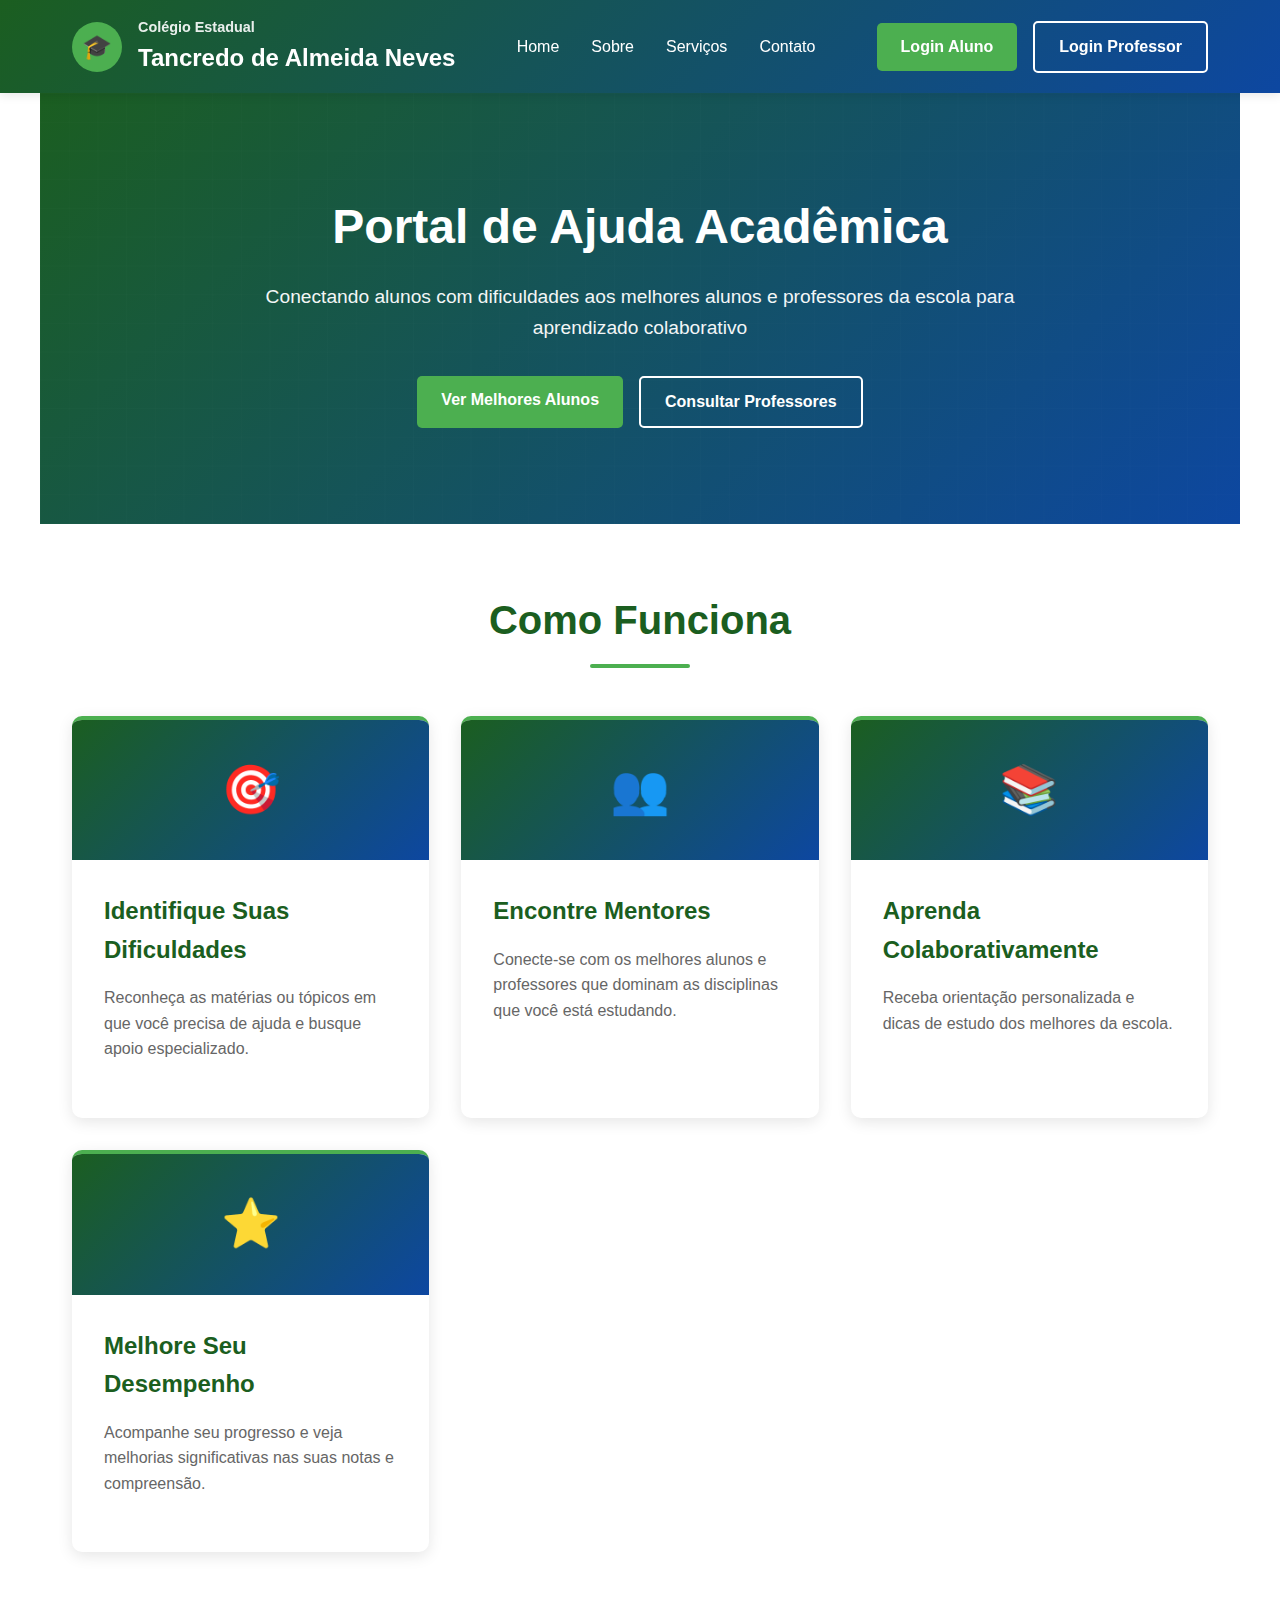
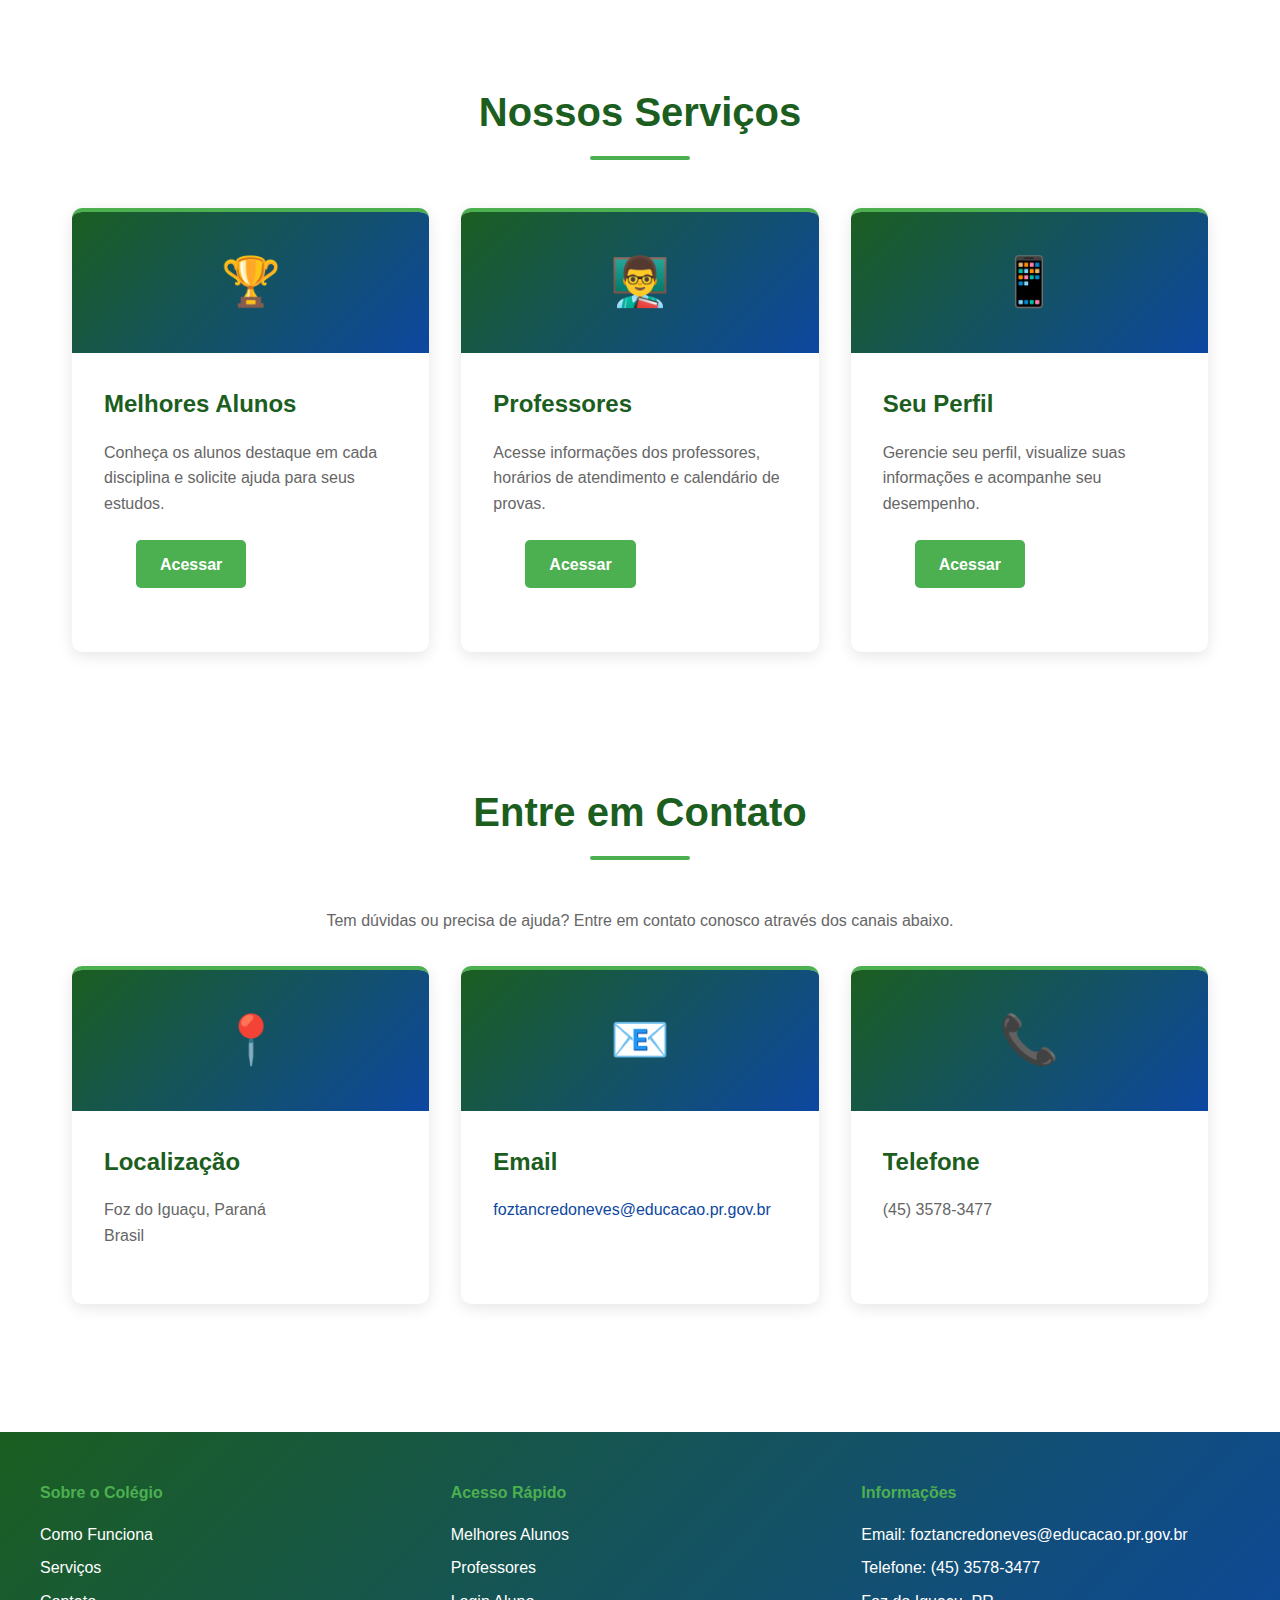
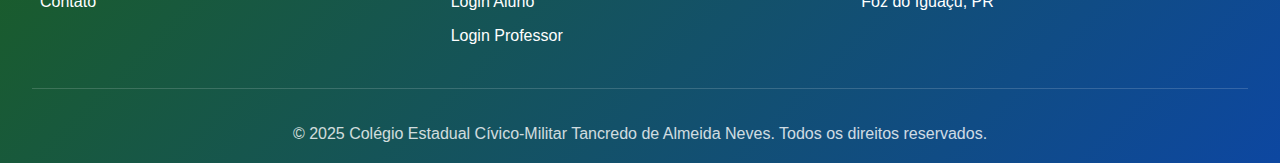
<file: pages/perfil-aluno.html>
<!DOCTYPE html>
<html lang="pt-BR">
<head>
  <meta charset="UTF-8">
  <meta name="viewport" content="width=device-width, initial-scale=1.0">
  <title>Meu Perfil - Aluno</title>
  <link rel="stylesheet" href="../css/style.css">
</head>
<body>
  <!-- HEADER -->
  <header>
    <div class="header-container">
      <div class="logo">
        <div class="logo-icon">🎓</div>
        <div>
          <div style="font-size: 0.9rem; opacity: 0.9;">Colégio Estadual</div>
          <div>Tancredo de Almeida Neves</div>
        </div>
      </div>
      <nav>
        <ul>
          <li><a href="../index.html">Home</a></li>
          <li><a href="melhores-alunos.html">Melhores Alunos</a></li>
          <li><a href="professores.html">Professores</a></li>
        </ul>
      </nav>
      <div class="auth-buttons">
        <span style="color: white; display: flex; align-items: center; gap: 0.5rem;" id="userDisplay"></span>
        <button class="btn btn-secondary" onclick="logout()">Sair</button>
        <div class="hamburger" id="hamburger">
          <span></span>
          <span></span>
          <span></span>
        </div>
      </div>
      <div class="mobile-menu" id="mobileMenu">
        <a href="../index.html">Home</a>
        <a href="melhores-alunos.html">Melhores Alunos</a>
        <a href="professores.html">Professores</a>
        <a href="#perfil">Perfil</a>
        <a href="#notas">Notas</a>
        <button class="btn btn-secondary" onclick="logout()" style="width: 100%; text-align: center; border: 2px solid var(--white); background: transparent; color: white; cursor: pointer; padding: 0.8rem; border-radius: 5px; margin-top: 1rem;">Sair</button>
      </div>
    </div>
  </header>

  <!-- CONTEÚDO PRINCIPAL -->
  <div style="display: flex; max-width: 1200px; margin: 0 auto; gap: 2rem; padding: 2rem;">
    <!-- SIDEBAR -->
    <div class="sidebar">
      <div class="sidebar-box">
        <h4>📑 Seções</h4>
        <ul>
          <li><a href="#perfil">👤 Informações</a></li>
          <li><a href="#notas">📊 Notas</a></li>
          <li><a href="#ajuda">🆘 Solicitar Ajuda</a></li>
        </ul>
      </div>
    </div>

    <!-- CONTEÚDO -->
    <div style="flex: 1;">
      <!-- SEÇÃO INFORMAÇÕES PESSOAIS -->
      <div class="profile-section" id="perfil">
        <h3>👤 Minhas Informações</h3>
        <div class="info-row">
          <div class="info-item">
            <div class="info-label">Nome</div>
            <div class="info-value" id="studentName"></div>
          </div>
          <div class="info-item">
            <div class="info-label">Série</div>
            <div class="info-value" id="studentClass"></div>
          </div>
          <div class="info-item">
            <div class="info-label">Matrícula</div>
            <div class="info-value" id="enrollment"></div>
          </div>
          <div class="info-item">
            <div class="info-label">Data de Nascimento</div>
            <div class="info-value" id="birthDate"></div>
          </div>
          <div class="info-item">
            <div class="info-label">Email</div>
            <div class="info-value" id="email"></div>
          </div>
          <div class="info-item">
            <div class="info-label">Telefone</div>
            <div class="info-value" id="phone"></div>
          </div>
        </div>
      </div>

      <!-- SEÇÃO NOTAS -->
      <div class="profile-section" id="notas">
        <h3>📊 Minhas Notas</h3>
        <div id="gradesContainer"></div>
      </div>

      <!-- SEÇÃO SOLICITAR AJUDA -->
      <div class="profile-section" id="ajuda">
        <h3>🆘 Solicitar Ajuda</h3>
        <p style="margin-bottom: 1.5rem; color: var(--text-gray);">
          Identifique em quais disciplinas você precisa de ajuda e consulte os melhores alunos e professores.
        </p>
        <div style="display: grid; grid-template-columns: repeat(auto-fit, minmax(200px, 1fr)); gap: 1rem;">
          <a href="melhores-alunos.html" class="btn btn-primary" style="text-align: center; padding: 1rem;">
            Ver Melhores Alunos
          </a>
          <a href="professores.html" class="btn btn-primary" style="text-align: center; padding: 1rem;">
            Consultar Professores
          </a>
        </div>
      </div>
    </div>
  </div>

  <!-- FOOTER -->
  <footer>
    <div class="footer-content">
      <div class="footer-section">
        <h4>Navegação</h4>
        <ul>
          <li><a href="../index.html">Home</a></li>
          <li><a href="melhores-alunos.html">Melhores Alunos</a></li>
          <li><a href="professores.html">Professores</a></li>
        </ul>
      </div>
      <div class="footer-section">
        <h4>Acesso Rápido</h4>
        <ul>
          <li><a href="perfil-aluno.html">Meu Perfil</a></li>
          <li><a href="login-aluno.html">Login Aluno</a></li>
          <li><a href="login-professor.html">Login Professor</a></li>
        </ul>
      </div>
      <div class="footer-section">
        <h4>Contato</h4>
        <ul>
          <li>Email: contato@colegio.edu.br</li>
          <li>Telefone: (45) 3521-1234</li>
          <li>Foz do Iguaçu, PR</li>
        </ul>
      </div>
    </div>
    <div class="footer-bottom">
      <p>&copy; 2024 Colégio Estadual Cívico-Militar Tancredo de Almeida Neves. Todos os direitos reservados.</p>
    </div>
  </footer>

  <script src="../js/main.js"></script>
  <script src="../js/perfil-aluno.js"></script>
</body>
</html>
</file>
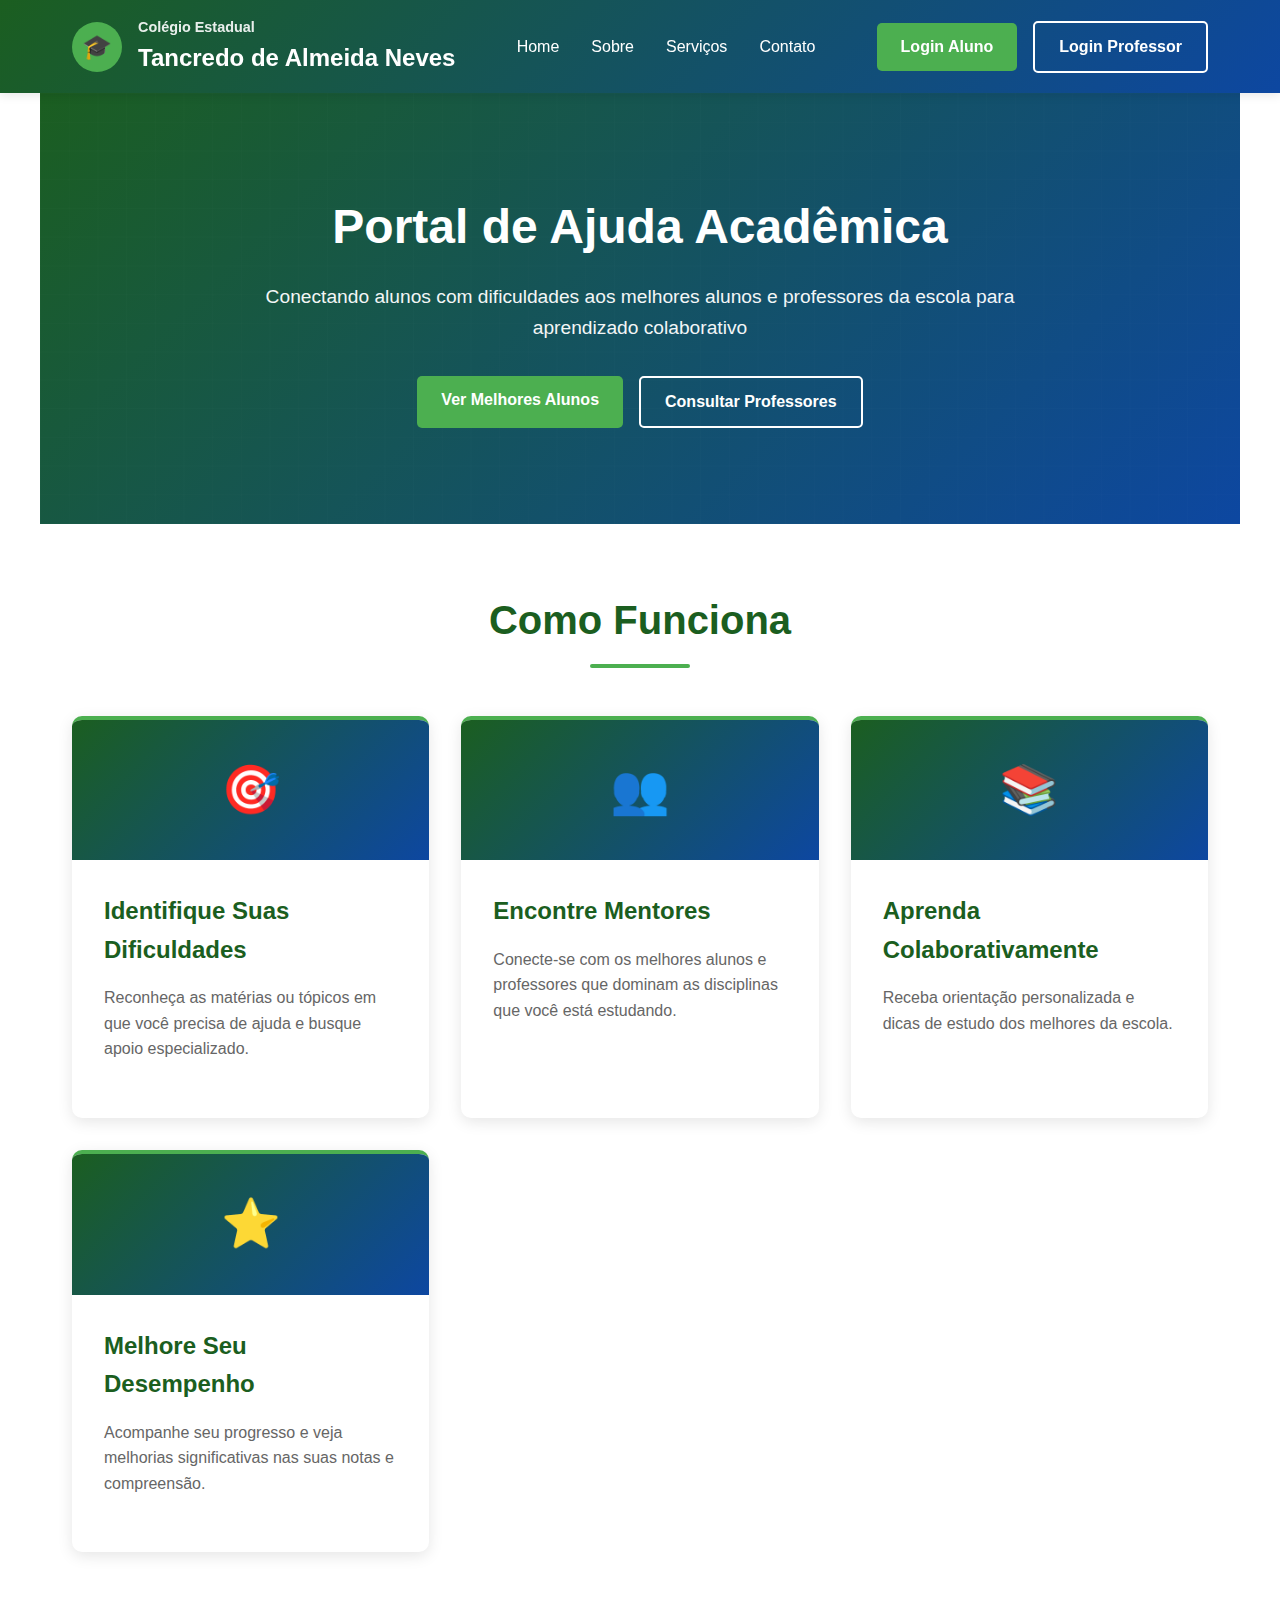
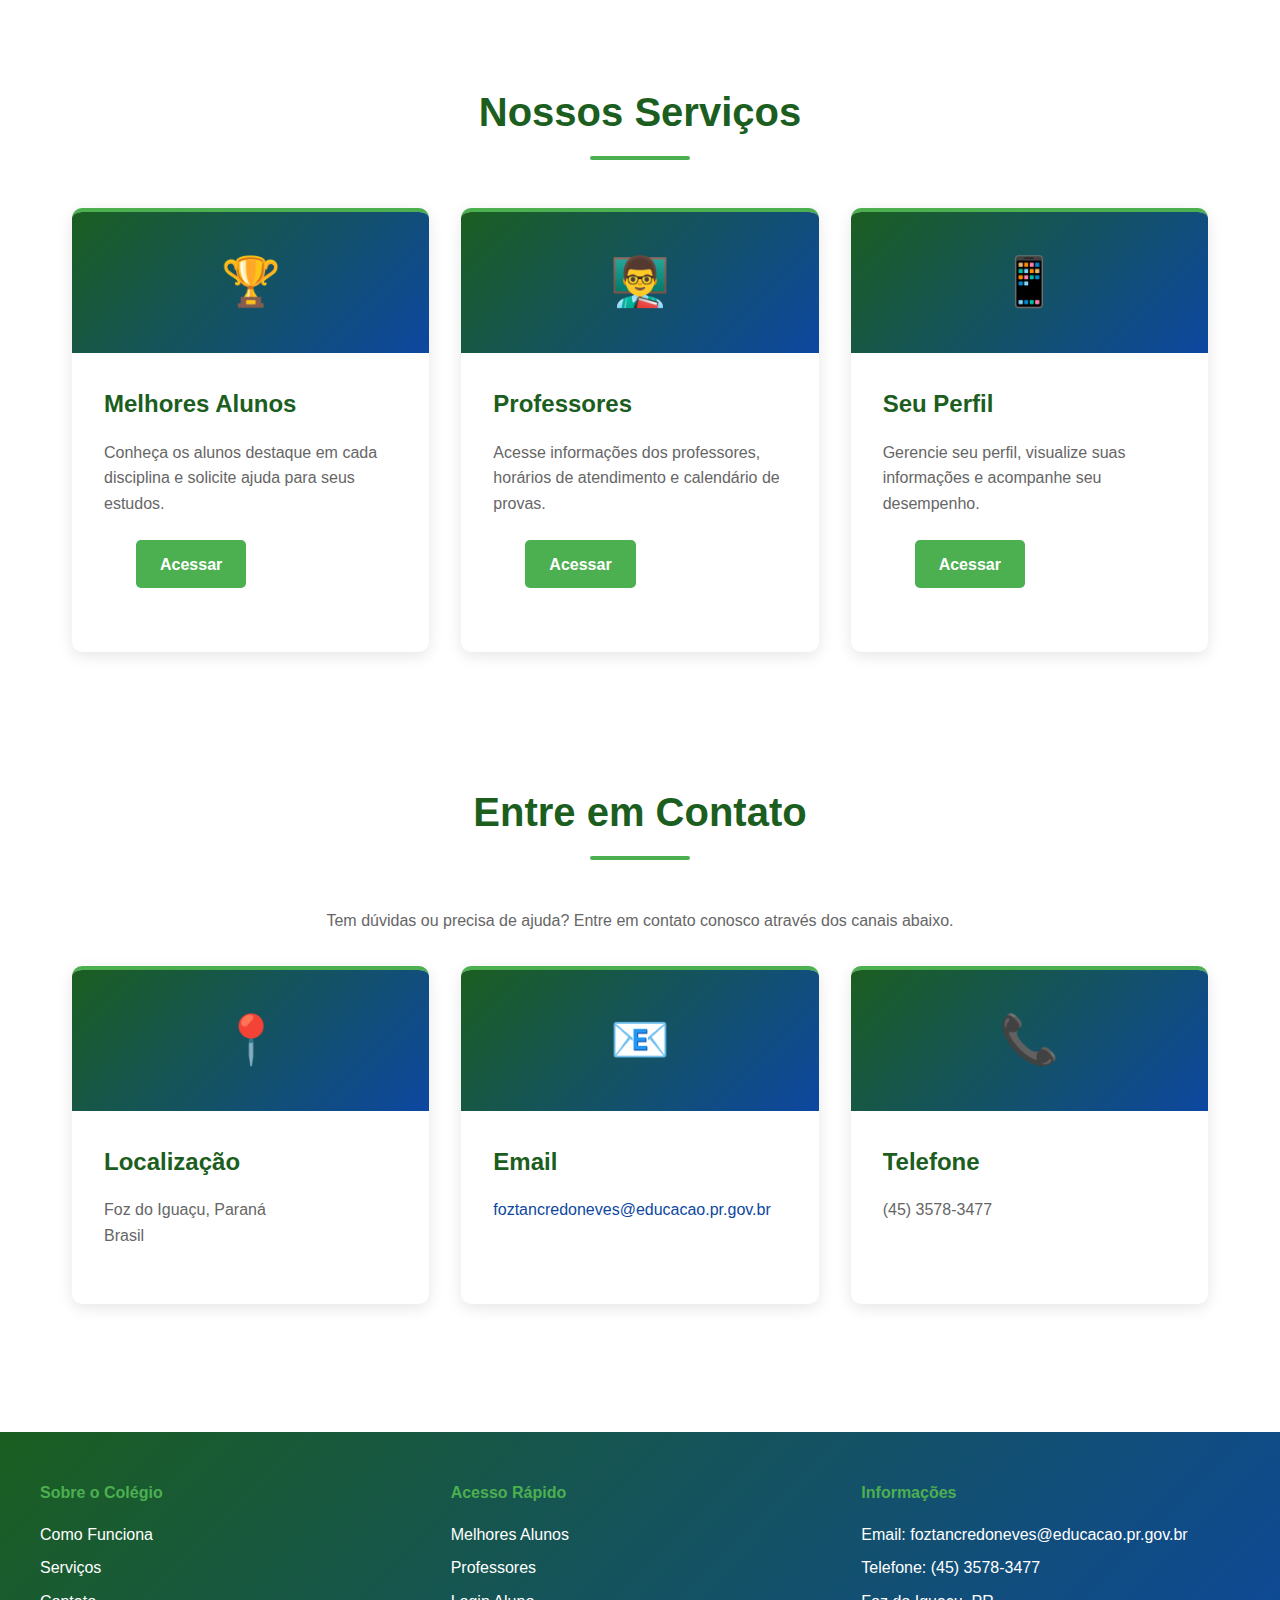
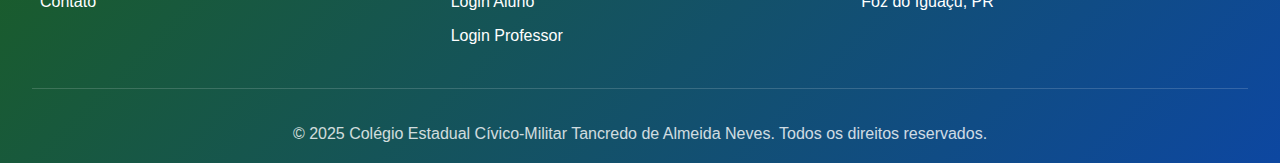
<file: pages/perfil-professor.html>
<!DOCTYPE html>
<html lang="pt-BR">
<head>
  <meta charset="UTF-8">
  <meta name="viewport" content="width=device-width, initial-scale=1.0">
  <title>Meu Perfil - Professor</title>
  <link rel="stylesheet" href="../css/style.css">
</head>
<body>
  <!-- HEADER -->
  <header>
    <div class="header-container">
      <div class="logo">
        <div class="logo-icon">🎓</div>
        <div>
          <div style="font-size: 0.9rem; opacity: 0.9;">Colégio Estadual</div>
          <div>Tancredo de Almeida Neves</div>
        </div>
      </div>
      <nav>
        <ul>
          <li><a href="../index.html">Home</a></li>
          <li><a href="melhores-alunos.html">Melhores Alunos</a></li>
          <li><a href="professores.html">Professores</a></li>
        </ul>
      </nav>
      <div class="auth-buttons">
        <span style="color: white; display: flex; align-items: center; gap: 0.5rem;" id="userDisplay"></span>
        <button class="btn btn-secondary" onclick="logout()">Sair</button>
        <div class="hamburger" id="hamburger">
          <span></span>
          <span></span>
          <span></span>
        </div>
      </div>
      <div class="mobile-menu" id="mobileMenu">
        <a href="../index.html">Home</a>
        <a href="melhores-alunos.html">Melhores Alunos</a>
        <a href="professores.html">Professores</a>
        <a href="#perfil">Perfil</a>
        <a href="#eventos">Eventos</a>
        <button class="btn btn-secondary" onclick="logout()" style="width: 100%; text-align: center; border: 2px solid var(--white); background: transparent; color: white; cursor: pointer; padding: 0.8rem; border-radius: 5px; margin-top: 1rem;">Sair</button>
      </div>
    </div>
  </header>

  <!-- CONTEÚDO PRINCIPAL -->
  <div style="display: flex; max-width: 1200px; margin: 0 auto; gap: 2rem; padding: 2rem;">
    <!-- SIDEBAR -->
    <div class="sidebar">
      <div class="sidebar-box">
        <h4>📑 Seções</h4>
        <ul>
          <li><a href="#perfil">👔 Informações</a></li>
          <li><a href="#eventos">📅 Eventos</a></li>
        </ul>
      </div>
    </div>

    <!-- CONTEÚDO -->
    <div style="flex: 1;">
      <!-- SEÇÃO INFORMAÇÕES PROFISSIONAIS -->
      <div class="profile-section" id="perfil">
        <h3>👔 Minhas Informações Profissionais</h3>
        <div class="info-row">
          <div class="info-item">
            <div class="info-label">Nome</div>
            <div class="info-value" id="teacherName"></div>
          </div>
          <div class="info-item">
            <div class="info-label">Disciplina</div>
            <div class="info-value" id="teacherDepartment"></div>
          </div>
          <div class="info-item">
            <div class="info-label">ID Professor</div>
            <div class="info-value" id="teacherId"></div>
          </div>
          <div class="info-item">
            <div class="info-label">Email</div>
            <div class="info-value" id="email"></div>
          </div>
          <div class="info-item">
            <div class="info-label">Telefone</div>
            <div class="info-value" id="phone"></div>
          </div>
          <div class="info-item">
            <div class="info-label">Sala/Escritório</div>
            <div class="info-value" id="office"></div>
          </div>
          <div class="info-item">
            <div class="info-label">Horário de Atendimento</div>
            <div class="info-value" id="officeHours"></div>
          </div>
        </div>
      </div>

      <!-- SEÇÃO EVENTOS -->
      <div class="profile-section" id="eventos">
        <h3>📅 Meus Eventos - Provas e Trabalhos</h3>
        <div style="overflow-x: auto;">
          <table class="events-table">
            <thead>
              <tr>
                <th>Data</th>
                <th>Tipo</th>
                <th>Descrição</th>
                <th>Turmas</th>
              </tr>
            </thead>
            <tbody id="eventsContainer">
            </tbody>
          </table>
        </div>
      </div>

      <!-- SEÇÃO RECURSOS -->
      <div class="profile-section">
        <h3>📚 Recursos Pedagógicos</h3>
        <p style="margin-bottom: 1.5rem; color: var(--text-gray);">
          Acesse recursos e ferramentas para gerenciar suas turmas e acompanhar o desempenho dos alunos.
        </p>
        <div style="display: grid; grid-template-columns: repeat(auto-fit, minmax(200px, 1fr)); gap: 1rem;">
          <a href="melhores-alunos.html" class="btn btn-primary" style="text-align: center; padding: 1rem;">
            Ver Melhores Alunos
          </a>
          <a href="professores.html" class="btn btn-primary" style="text-align: center; padding: 1rem;">
            Voltar para Professores
          </a>
        </div>
      </div>
    </div>
  </div>

  <!-- FOOTER -->
  <footer>
    <div class="footer-content">
      <div class="footer-section">
        <h4>Navegação</h4>
        <ul>
          <li><a href="../index.html">Home</a></li>
          <li><a href="melhores-alunos.html">Melhores Alunos</a></li>
          <li><a href="professores.html">Professores</a></li>
        </ul>
      </div>
      <div class="footer-section">
        <h4>Acesso Rápido</h4>
        <ul>
          <li><a href="perfil-professor.html">Meu Perfil</a></li>
          <li><a href="login-aluno.html">Login Aluno</a></li>
          <li><a href="login-professor.html">Login Professor</a></li>
        </ul>
      </div>
      <div class="footer-section">
        <h4>Contato</h4>
        <ul>
          <li>Email: contato@colegio.edu.br</li>
          <li>Telefone: (45) 3521-1234</li>
          <li>Foz do Iguaçu, PR</li>
        </ul>
      </div>
    </div>
    <div class="footer-bottom">
      <p>&copy; 2024 Colégio Estadual Cívico-Militar Tancredo de Almeida Neves. Todos os direitos reservados.</p>
    </div>
  </footer>

  <script src="../js/main.js"></script>
  <script src="../js/perfil-professor.js"></script>
</body>
</html>
</file>
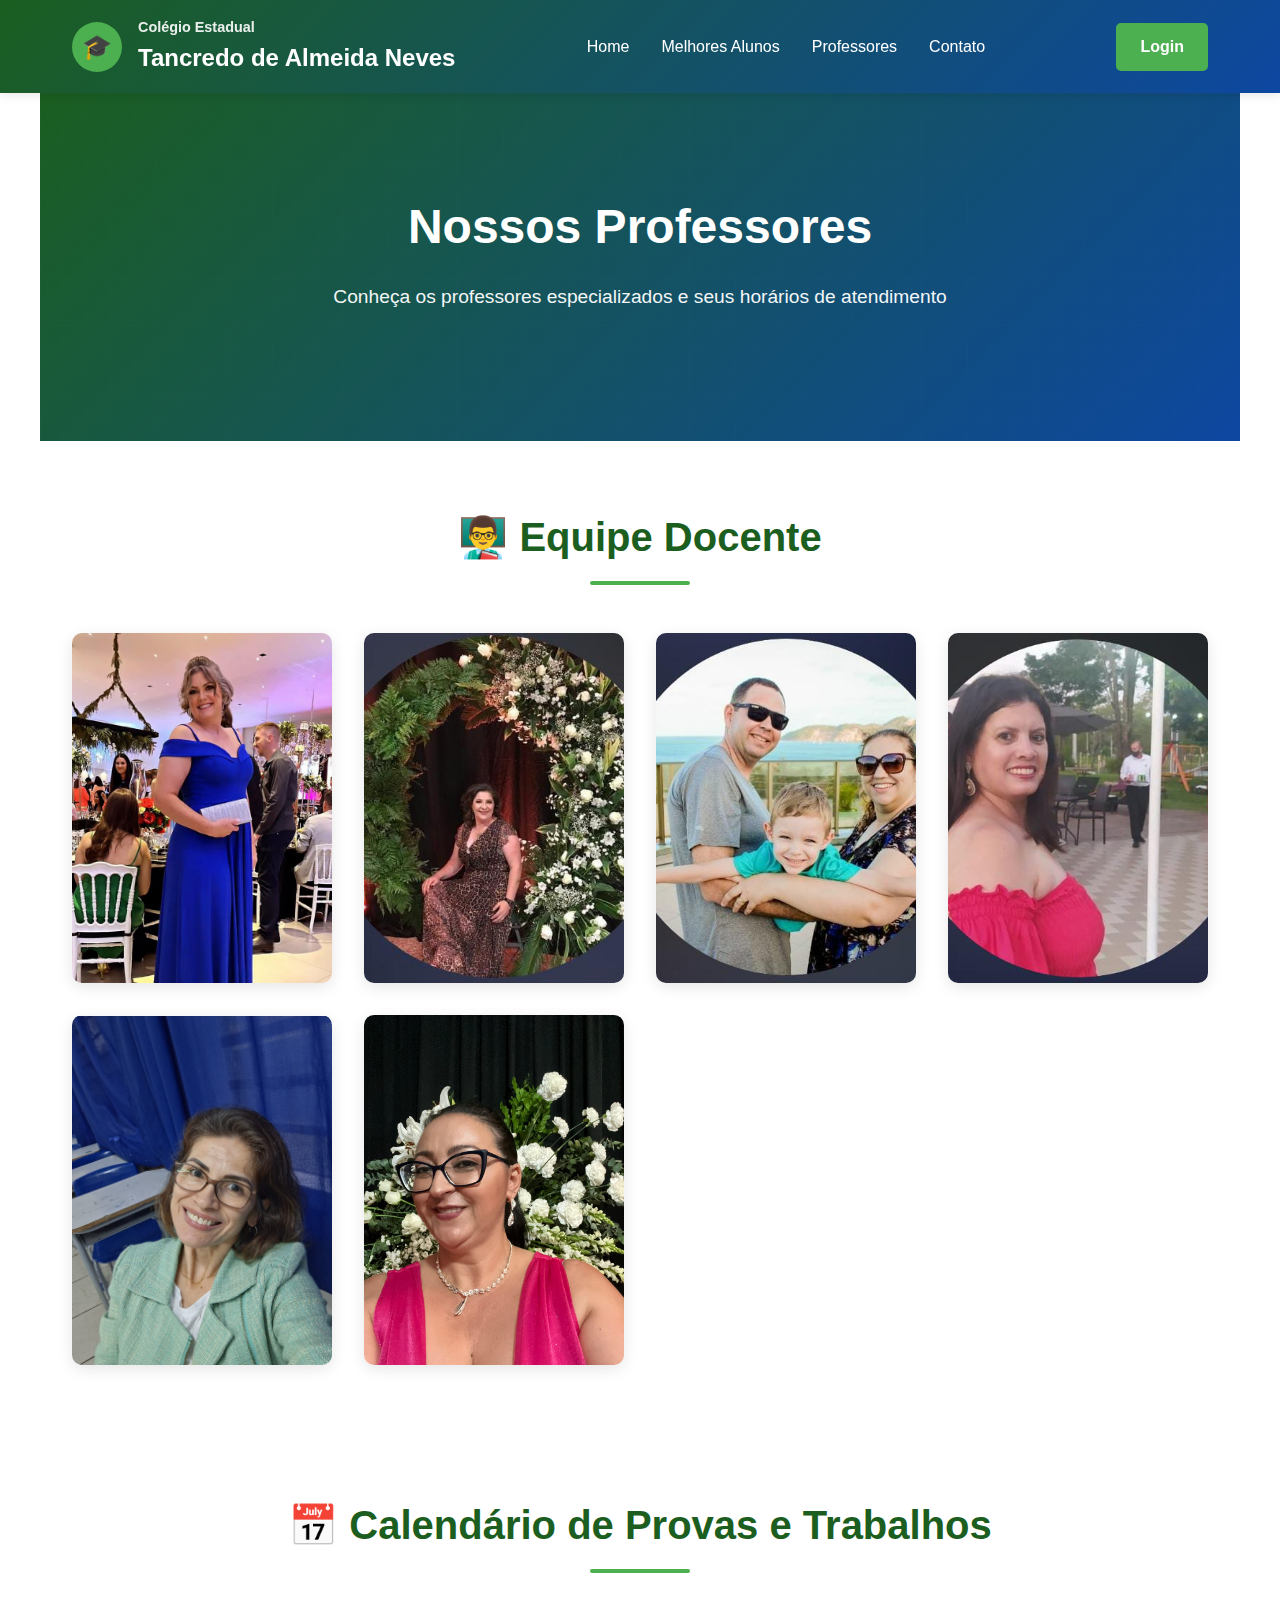
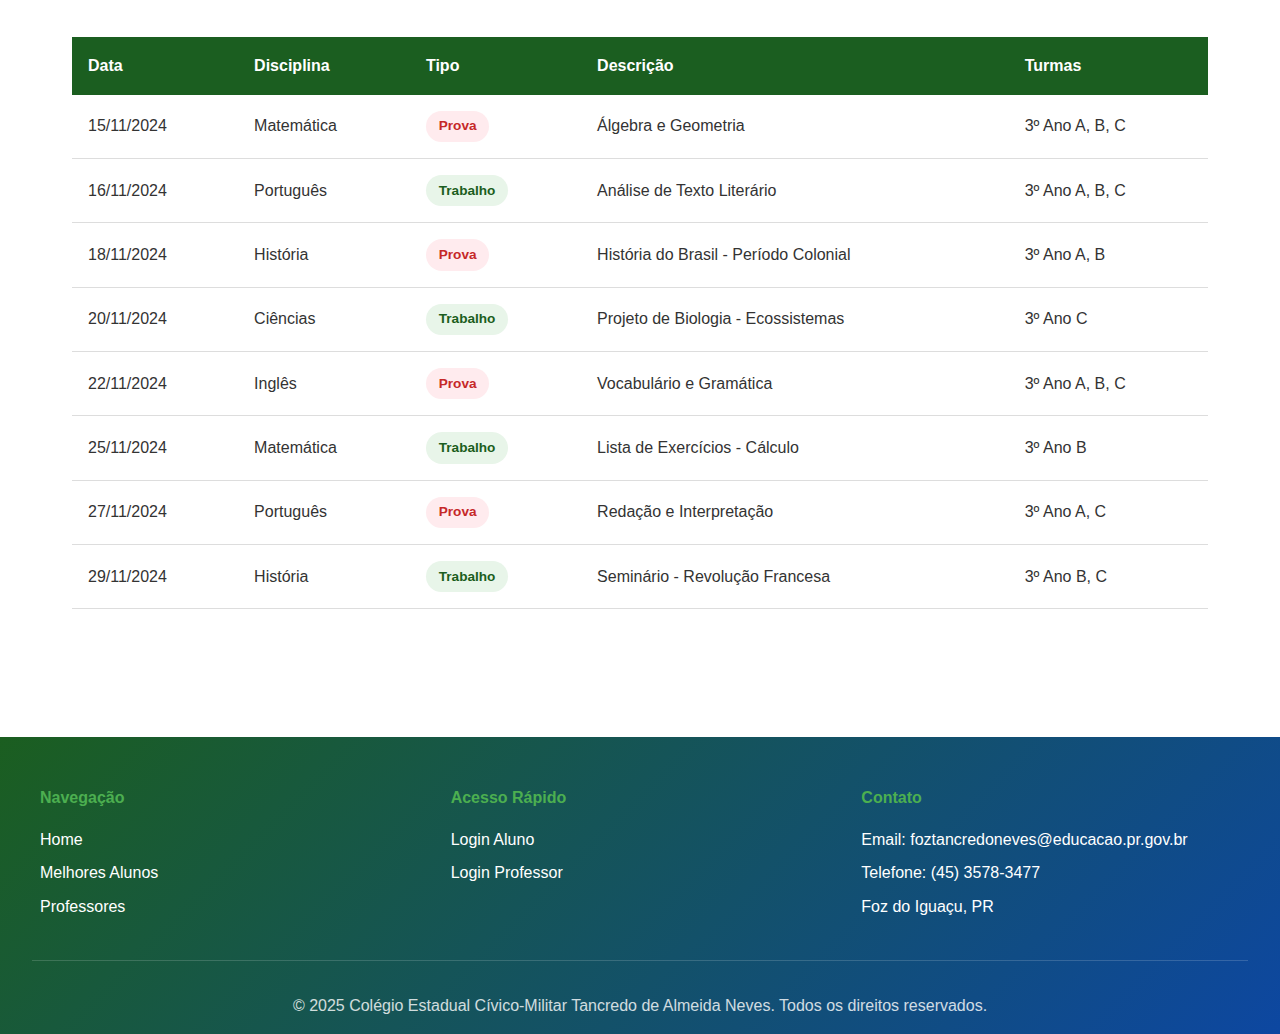
<file: pages/professores.html>
<!DOCTYPE html>
<html lang="pt-BR">
<head>
  <meta charset="UTF-8">
  <meta name="viewport" content="width=device-width, initial-scale=1.0">
  <title>Professores - Portal de Ajuda</title>
  <link rel="stylesheet" href="../css/style.css">
</head>
<body>
  <header>
    <div class="header-container">
      <div class="logo">
        <div class="logo-icon">🎓</div>
        <div>
          <div style="font-size: 0.9rem; opacity: 0.9;">Colégio Estadual</div>
          <div>Tancredo de Almeida Neves</div>
        </div>
      </div>
      <nav>
        <ul>
          <li><a href="../index.html">Home</a></li>
          <li><a href="melhores-alunos.html">Melhores Alunos</a></li>
          <li><a href="professores.html">Professores</a></li>
          <li><a href="../index.html#contato">Contato</a></li>
        </ul>
      </nav>
      <div class="auth-buttons">
        <a href="login-professor.html" class="btn btn-primary">Login</a>
        <div class="hamburger" id="hamburger">
          <span></span>
          <span></span>
          <span></span>
        </div>
      </div>
      <div class="mobile-menu" id="mobileMenu">
        <a href="../index.html">Home</a>
        <a href="melhores-alunos.html">Melhores Alunos</a>
        <a href="professores.html">Professores</a>
        <a href="../index.html#contato">Contato</a>
        <a href="login-professor.html" class="btn btn-primary" style="text-align: center;">Login</a>
      </div>
    </div>
  </header>

  <section class="hero">
    <div class="hero-content">
      <h1>Nossos Professores</h1>
      <p>Conheça os professores especializados e seus horários de atendimento</p>
    </div>
  </section>

  <section>
    <h2 class="section-title">👨‍🏫 Equipe Docente</h2>
    <div class="student-grid">
      <div class="student-card">
        <img src="../img/janice.jpg" alt="Profa. Janice Kunz Oenning" class="student-image">
        <div class="student-overlay">
          <h3>Profa. Janice Kunz Oenning</h3>
          <p><strong>Disciplina:</strong> Matemática</p>
          <p class="subject">Especialista em Álgebra e Cálculo</p>
          <p style="margin-top: 1rem; font-size: 0.85rem;">Seg/Qua: 14h-16h</p>
        </div>
      </div>
      <div class="student-card">
        <img src="../img/ellenice.jpg" alt="Profa. Ilenice Zanella" class="student-image">
        <div class="student-overlay">
          <h3>Profa. Ilenice Zanella</h3>
          <p><strong>Disciplina:</strong> Português</p>
          <p class="subject">Especialista em Literatura</p>
          <p style="margin-top: 1rem; font-size: 0.85rem;">Ter/Qui: 15h-17h</p>
        </div>
      </div>
      <div class="student-card">
        <img src="../img/sonia.jpg" alt="Profa. Sônia Assis" class="student-image">
        <div class="student-overlay">
          <h3>Profa. Sônia Assis</h3>
          <p><strong>Disciplina:</strong> História</p>
          <p class="subject">Especialista em História Brasileira</p>
          <p style="margin-top: 1rem; font-size: 0.85rem;">Seg/Qui: 13h-15h</p>
        </div>
      </div>
      <div class="student-card">
        <img src="../img/geovanna.jpg" alt="Profa. Geovana Santos" class="student-image">
        <div class="student-overlay">
          <h3>Profa. Geovana Santos</h3>
          <p><strong>Disciplina:</strong> Ciências</p>
          <p class="subject">Especialista em Biologia</p>
          <p style="margin-top: 1rem; font-size: 0.85rem;">Ter/Sex: 14h-16h</p>
        </div>
      </div>
      <div class="student-card">
        <img src="../img/sandra.jpg" alt="Profa. Sandra Maguet" class="student-image">
        <div class="student-overlay">
          <h3>Profa. Sandra Maguet</h3>
          <p><strong>Disciplina:</strong> Projeto de Vida</p>
          <p class="subject">Especialista em Desenvolvimentos de Habilidades</p>
          <p style="margin-top: 1rem; font-size: 0.85rem;">Seg/Qua: 15h-17h</p>
        </div>
      </div>
      <div class="student-card">
        <img src="../img/adriana.jpg" alt="Profa. Adriana Leite" class="student-image">
        <div class="student-overlay">
          <h3>Profa. Adriana Leite</h3>
          <p><strong>Disciplina:</strong>Física</p>
          <p class="subject">Especialista em Eletromagnetismo</p>
          <p style="margin-top: 1rem; font-size: 0.85rem;">Ter/Sex: 13h-15h</p>
        </div>
      </div>
    </div>
  </section>

  <section>
    <h2 class="section-title">📅 Calendário de Provas e Trabalhos</h2>
    <div style="overflow-x: auto;">
      <table class="events-table">
        <thead>
          <tr>
            <th>Data</th>
            <th>Disciplina</th>
            <th>Tipo</th>
            <th>Descrição</th>
            <th>Turmas</th>
          </tr>
        </thead>
        <tbody>
          <tr>
            <td>15/11/2024</td>
            <td>Matemática</td>
            <td><span class="event-type prova">Prova</span></td>
            <td>Álgebra e Geometria</td>
            <td>3º Ano A, B, C</td>
          </tr>
          <tr>
            <td>16/11/2024</td>
            <td>Português</td>
            <td><span class="event-type trabalho">Trabalho</span></td>
            <td>Análise de Texto Literário</td>
            <td>3º Ano A, B, C</td>
          </tr>
          <tr>
            <td>18/11/2024</td>
            <td>História</td>
            <td><span class="event-type prova">Prova</span></td>
            <td>História do Brasil - Período Colonial</td>
            <td>3º Ano A, B</td>
          </tr>
          <tr>
            <td>20/11/2024</td>
            <td>Ciências</td>
            <td><span class="event-type trabalho">Trabalho</span></td>
            <td>Projeto de Biologia - Ecossistemas</td>
            <td>3º Ano C</td>
          </tr>
          <tr>
            <td>22/11/2024</td>
            <td>Inglês</td>
            <td><span class="event-type prova">Prova</span></td>
            <td>Vocabulário e Gramática</td>
            <td>3º Ano A, B, C</td>
          </tr>
          <tr>
            <td>25/11/2024</td>
            <td>Matemática</td>
            <td><span class="event-type trabalho">Trabalho</span></td>
            <td>Lista de Exercícios - Cálculo</td>
            <td>3º Ano B</td>
          </tr>
          <tr>
            <td>27/11/2024</td>
            <td>Português</td>
            <td><span class="event-type prova">Prova</span></td>
            <td>Redação e Interpretação</td>
            <td>3º Ano A, C</td>
          </tr>
          <tr>
            <td>29/11/2024</td>
            <td>História</td>
            <td><span class="event-type trabalho">Trabalho</span></td>
            <td>Seminário - Revolução Francesa</td>
            <td>3º Ano B, C</td>
          </tr>
        </tbody>
      </table>
    </div>
  </section>

  <footer>
    <div class="footer-content">
      <div class="footer-section">
        <h4>Navegação</h4>
        <ul>
          <li><a href="../index.html">Home</a></li>
          <li><a href="melhores-alunos.html">Melhores Alunos</a></li>
          <li><a href="professores.html">Professores</a></li>
        </ul>
      </div>
      <div class="footer-section">
        <h4>Acesso Rápido</h4>
        <ul>
          <li><a href="login-aluno.html">Login Aluno</a></li>
          <li><a href="login-professor.html">Login Professor</a></li>
        </ul>
      </div>
      <div class="footer-section">
        <h4>Contato</h4>
        <ul>
          <li>Email: foztancredoneves@educacao.pr.gov.br</li>
          <li>Telefone: (45) 3578-3477</li>
          <li>Foz do Iguaçu, PR</li>
        </ul>
      </div>
    </div>
    <div class="footer-bottom">
      <p>&copy; 2025 Colégio Estadual Cívico-Militar Tancredo de Almeida Neves. Todos os direitos reservados.</p>
    </div>
  </footer>

  <script src="../js/main.js"></script>
</body>
</html>
</file>
<file: css/style.css>
:root {
  --primary-green: #1b5e20;     
  --secondary-green: #2e7d32;   
  --primary-blue: #0d47a1;       
  --secondary-blue: #1565c0;    
  --light-blue: #42a5f5;         
  --white: #ffffff;
  --light-gray: #f5f5f5;
  --dark-gray: #333333;
  --text-gray: #666666;
  --accent-green: #4caf50;      
}

* {
  margin: 0;
  padding: 0;
  box-sizing: border-box;
}

html {
  scroll-behavior: smooth;
}

body {
  font-family: 'Segoe UI', Tahoma, Geneva, Verdana, sans-serif;
  color: var(--dark-gray);
  background-color: var(--white);
  line-height: 1.6;
}

a {
  text-decoration: none;
  color: var(--primary-blue);
  transition: color 0.3s ease;
}

header {
  background: linear-gradient(135deg, var(--primary-green) 0%, var(--primary-blue) 100%);
  color: var(--white);
  padding: 1rem 0;
  position: sticky;
  top: 0;
  z-index: 1000;
  box-shadow: 0 2px 10px rgba(0, 0, 0, 0.1);
}

.header-container {
  display: flex;
  justify-content: space-between;
  align-items: center;
  max-width: 1200px;
  margin: 0 auto;
  padding: 0 2rem;
}

.logo {
  display: flex;
  align-items: center;
  gap: 1rem;
  font-size: 1.5rem;
  font-weight: bold;
}

.logo-icon {
  width: 50px;
  height: 50px;
  background-color: var(--accent-green);
  border-radius: 50%;
  display: flex;
  align-items: center;
  justify-content: center;
  color: var(--primary-green);
  font-weight: bold;
  font-size: 1.5rem;
}

nav ul {
  display: flex;
  list-style: none;
  gap: 2rem;
}

nav a {
  color: var(--white);
  font-weight: 500;
  transition: color 0.3s ease;
}

nav a:hover {
  color: var(--accent-green);
}

.auth-buttons {
  display: flex;
  gap: 1rem;
  align-items: center;
}

.hamburger {
  display: none;
  flex-direction: column;
  cursor: pointer;
  gap: 0.5rem;
}

.hamburger span {
  width: 25px;
  height: 3px;
  background-color: var(--white);
  border-radius: 2px;
  transition: all 0.3s ease;
}

.hamburger.active span:nth-child(1) {
  transform: rotate(45deg) translate(8px, 8px);
}

.hamburger.active span:nth-child(2) {
  opacity: 0;
}

.hamburger.active span:nth-child(3) {
  transform: rotate(-45deg) translate(7px, -7px);
}

.mobile-menu {
  display: none;
  position: absolute;
  top: 100%;
  left: 0;
  right: 0;
  background: linear-gradient(135deg, var(--primary-green) 0%, var(--primary-blue) 100%);
  flex-direction: column;
  padding: 2rem;
  gap: 1rem;
  box-shadow: 0 4px 10px rgba(0, 0, 0, 0.2);
  z-index: 999;
}

.mobile-menu.active {
  display: flex;
}

.mobile-menu a {
  color: var(--white);
  font-weight: 500;
  padding: 0.8rem;
  border-radius: 5px;
  transition: all 0.3s ease;
}

.mobile-menu a:hover {
  background-color: rgba(76, 175, 80, 0.2);
  color: var(--accent-green);
}

.mobile-menu .btn {
  margin-top: 1rem;
}

.btn {
  padding: 0.7rem 1.5rem;
  border: none;
  border-radius: 5px;
  cursor: pointer;
  font-weight: 600;
  transition: all 0.3s ease;
  text-decoration: none;
  display: inline-block;
  color: white;
}

.btn-primary {
  background-color: var(--accent-green);
  color: var(--white);
}

.btn-primary:hover {
  background-color: var(--secondary-green);
  transform: translateY(-2px);
  box-shadow: 0 4px 12px rgba(76, 175, 80, 0.3);
}

.btn-secondary {
  background-color: transparent;
  color: var(--white);
  border: 2px solid var(--white);
}

.btn-secondary:hover {
  background-color: var(--white);
  color: var(--primary-green);
}

.hero {
  background: linear-gradient(135deg, var(--primary-green) 0%, var(--primary-blue) 100%);
  color: var(--white);
  padding: 6rem 2rem;
  text-align: center;
  position: relative;
  overflow: hidden;
}

.hero::before {
  content: '';
  position: absolute;
  top: 0;
  left: 0;
  right: 0;
  bottom: 0;
  background: url('data:image/svg+xml,<svg xmlns="http://www.w3.org/2000/svg" viewBox="0 0 1200 600"><defs><pattern id="grid" width="40" height="40" patternUnits="userSpaceOnUse"><path d="M 40 0 L 0 0 0 40" fill="none" stroke="rgba(255,255,255,0.05)" stroke-width="1"/></pattern></defs><rect width="1200" height="600" fill="url(%23grid)" /></svg>');
  opacity: 0.5;
}

.hero-content {
  position: relative;
  z-index: 1;
  max-width: 800px;
  margin: 0 auto;
}

.hero h1 {
  font-size: 3rem;
  margin-bottom: 1rem;
  font-weight: 700;
}

.hero p {
  font-size: 1.2rem;
  margin-bottom: 2rem;
  opacity: 0.95;
}

.hero-buttons {
  display: flex;
  gap: 1rem;
  justify-content: center;
  flex-wrap: wrap;
}

section {
  padding: 4rem 2rem;
  max-width: 1200px;
  margin: 0 auto;
}

.section-title {
  text-align: center;
  font-size: 2.5rem;
  color: var(--primary-green);
  margin-bottom: 3rem;
  position: relative;
  padding-bottom: 1rem;
}

.section-title::after {
  content: '';
  position: absolute;
  bottom: 0;
  left: 50%;
  transform: translateX(-50%);
  width: 100px;
  height: 4px;
  background-color: var(--accent-green);
  border-radius: 2px;
}

.cards-container {
  display: grid;
  grid-template-columns: repeat(auto-fit, minmax(300px, 1fr));
  gap: 2rem;
  margin-top: 2rem;
}

.card {
  background: var(--white);
  border-radius: 10px;
  overflow: hidden;
  box-shadow: 0 4px 15px rgba(0, 0, 0, 0.1);
  transition: transform 0.3s ease, box-shadow 0.3s ease;
  border-top: 4px solid var(--accent-green);
}

.card:hover {
  transform: translateY(-10px);
  box-shadow: 0 8px 25px rgba(0, 0, 0, 0.15);
}

.card-header {
  background: linear-gradient(135deg, var(--primary-green) 0%, var(--primary-blue) 100%);
  color: var(--white);
  padding: 2rem;
  text-align: center;
  font-size: 3rem;
}

.card-body {
  padding: 2rem;
}

.card-body h3 {
  color: var(--primary-green);
  margin-bottom: 1rem;
  font-size: 1.5rem;
}

.card-body p {
  color: var(--text-gray);
  margin-bottom: 1.5rem;
}

.card-footer {
  padding: 0 2rem 2rem;
}

.student-grid {
  display: grid;
  grid-template-columns: repeat(auto-fit, minmax(250px, 1fr));
  gap: 2rem;
  margin-top: 2rem;
}

.student-card {
  position: relative;
  border-radius: 10px;
  overflow: hidden;
  box-shadow: 0 4px 15px rgba(0, 0, 0, 0.1);
  transition: transform 0.3s ease;
  cursor: pointer;
  height: 350px;
}

.student-card:hover {
  transform: translateY(-5px);
  box-shadow: 0 8px 25px rgba(0, 0, 0, 0.2);
}

.student-image {
  width: 100%;
  height: 100%;
  object-fit: cover;
  transition: filter 0.3s ease;
}

.student-card:hover .student-image {
  filter: blur(8px) brightness(0.6);
}

.student-overlay {
  position: absolute;
  top: 0;
  left: 0;
  width: 100%;
  height: 100%;
  background: rgba(27, 94, 32, 0.85);
  display: flex;
  flex-direction: column;
  justify-content: center;
  align-items: center;
  opacity: 0;
  transition: opacity 0.3s ease;
  padding: 2rem;
  text-align: center;
  color: var(--white);
}

.student-card:hover .student-overlay {
  opacity: 1;
}

.student-overlay h3 {
  font-size: 1.5rem;
  margin-bottom: 0.5rem;
  color: var(--accent-green);
}

.student-overlay p {
  font-size: 0.95rem;
  margin-bottom: 0.3rem;
  opacity: 0.95;
}

.student-overlay .subject {
  font-weight: 600;
  color: var(--accent-green);
  margin-top: 0.5rem;
}

.form-container {
  background: var(--light-gray);
  padding: 3rem;
  border-radius: 10px;
  max-width: 500px;
  margin: 2rem auto;
  box-shadow: 0 4px 15px rgba(0, 0, 0, 0.1);
}

.form-group {
  margin-bottom: 1.5rem;
}

label {
  display: block;
  margin-bottom: 0.5rem;
  color: var(--primary-green);
  font-weight: 600;
}

input[type="text"],
input[type="email"],
input[type="password"],
select {
  width: 100%;
  padding: 0.8rem;
  border: 2px solid var(--light-blue);
  border-radius: 5px;
  font-size: 1rem;
  transition: border-color 0.3s ease;
}

input[type="text"]:focus,
input[type="email"]:focus,
input[type="password"]:focus,
select:focus {
  outline: none;
  border-color: var(--primary-green);
  box-shadow: 0 0 5px rgba(27, 94, 32, 0.3);
}

.checkbox {
  display: flex;
  align-items: center;
  gap: 0.5rem;
}

.checkbox input[type="checkbox"] {
  width: auto;
}

.checkbox label {
  margin-bottom: 0;
}

.alert {
  padding: 1rem;
  border-radius: 5px;
  margin-bottom: 1rem;
  font-weight: 600;
}

.alert-success {
  background-color: #c8e6c9;
  color: #1b5e20;
  border-left: 4px solid #4caf50;
}

.alert-error {
  background-color: #ffcdd2;
  color: #c62828;
  border-left: 4px solid #f44336;
}

footer {
  background: linear-gradient(135deg, var(--primary-green) 0%, var(--primary-blue) 100%);
  color: var(--white);
  padding: 3rem 2rem 1rem;
  margin-top: 4rem;
}

.footer-content {
  max-width: 1200px;
  margin: 0 auto;
  display: grid;
  grid-template-columns: repeat(auto-fit, minmax(250px, 1fr));
  gap: 2rem;
  margin-bottom: 2rem;
}

.footer-section h4 {
  margin-bottom: 1rem;
  color: var(--accent-green);
}

.footer-section ul {
  list-style: none;
}

.footer-section li {
  margin-bottom: 0.5rem;
}

.footer-section a {
  color: var(--white);
  transition: color 0.3s ease;
}

.footer-section a:hover {
  color: var(--accent-green);
}

.footer-bottom {
  text-align: center;
  padding-top: 2rem;
  border-top: 1px solid rgba(255, 255, 255, 0.2);
  opacity: 0.8;
}

.profile-section {
  background: var(--light-gray);
  padding: 2rem;
  border-radius: 10px;
  margin-bottom: 2rem;
  border-left: 4px solid var(--accent-green);
}

.profile-section h3 {
  color: var(--primary-green);
  margin-bottom: 1.5rem;
  font-size: 1.5rem;
}

.info-row {
  display: grid;
  grid-template-columns: repeat(auto-fit, minmax(200px, 1fr));
  gap: 1.5rem;
}

.info-item {
  background: var(--white);
  padding: 1rem;
  border-radius: 5px;
  border-left: 3px solid var(--primary-blue);
}

.info-label {
  font-weight: 600;
  color: var(--primary-green);
  margin-bottom: 0.3rem;
  font-size: 0.9rem;
}

.info-value {
  color: var(--dark-gray);
  font-size: 1rem;
}

.sidebar {
  width: 200px;
  position: sticky;
  top: 100px;
  height: fit-content;
}

.sidebar-box {
  background: var(--light-gray);
  padding: 1.5rem;
  border-radius: 10px;
  border-left: 4px solid var(--accent-green);
}

.sidebar-box h4 {
  color: var(--primary-green);
  margin-bottom: 1rem;
  font-size: 1rem;
}

.sidebar-box ul {
  list-style: none;
  display: flex;
  flex-direction: column;
  gap: 0.5rem;
}

.sidebar-box a {
  display: block;
  padding: 0.5rem;
  color: var(--primary-green);
  border-radius: 5px;
  transition: all 0.3s;
}

.sidebar-box a:hover {
  background-color: var(--accent-green);
  color: var(--white);
}

.events-table {
  width: 100%;
  border-collapse: collapse;
  margin-top: 1rem;
}

.events-table th {
  background-color: var(--primary-green);
  color: var(--white);
  padding: 1rem;
  text-align: left;
  font-weight: 600;
}

.events-table td {
  padding: 1rem;
  border-bottom: 1px solid #ddd;
}

.events-table tr:hover {
  background-color: var(--light-gray);
}

.event-type {
  display: inline-block;
  padding: 0.3rem 0.8rem;
  border-radius: 20px;
  font-size: 0.85rem;
  font-weight: 600;
}

.event-type.prova {
  background-color: #ffebee;
  color: #c62828;
}

.event-type.trabalho {
  background-color: #e8f5e9;
  color: #1b5e20;
}

@media (max-width: 768px) {
  .header-container {
    padding: 0 1rem;
    position: relative;
  }

  .logo {
    font-size: 1.2rem;
  }

  .logo-icon {
    width: 40px;
    height: 40px;
    font-size: 1.2rem;
  }

  nav {
    display: none;
  }

  .hamburger {
    display: flex;
  }

  .auth-buttons {
    gap: 0.5rem;
  }

  .btn {
    padding: 0.5rem 1rem;
    font-size: 0.9rem;
  }

  .hero h1 {
    font-size: 2rem;
  }

  .hero p {
    font-size: 1rem;
  }

  .section-title {
    font-size: 2rem;
  }

  .cards-container {
    grid-template-columns: 1fr;
  }

  .student-grid {
    grid-template-columns: repeat(auto-fit, minmax(200px, 1fr));
  }

  .form-container {
    padding: 2rem 1rem;
    max-width: 100%;
  }

  .sidebar {
    width: 100%;
    position: static;
    margin-bottom: 2rem;
  }

  section {
    padding: 2rem 1rem;
  }

  .hero {
    padding: 3rem 1rem;
  }
}

@media (max-width: 480px) {
  .header-container {
    padding: 0 0.5rem;
  }

  .logo {
    font-size: 1rem;
    gap: 0.5rem;
  }

  .logo-icon {
    width: 35px;
    height: 35px;
    font-size: 1rem;
  }

  .hero {
    padding: 2rem 1rem;
  }

  .hero h1 {
    font-size: 1.5rem;
  }

  .hero p {
    font-size: 0.9rem;
  }

  .hero-buttons {
    flex-direction: column;
  }

  .btn {
    width: 100%;
    text-align: center;
  }

  .section-title {
    font-size: 1.5rem;
  }

  .student-grid {
    grid-template-columns: 1fr;
  }

  .events-table {
    font-size: 0.9rem;
  }

  .events-table th,
  .events-table td {
    padding: 0.7rem;
  }
}
</file>
